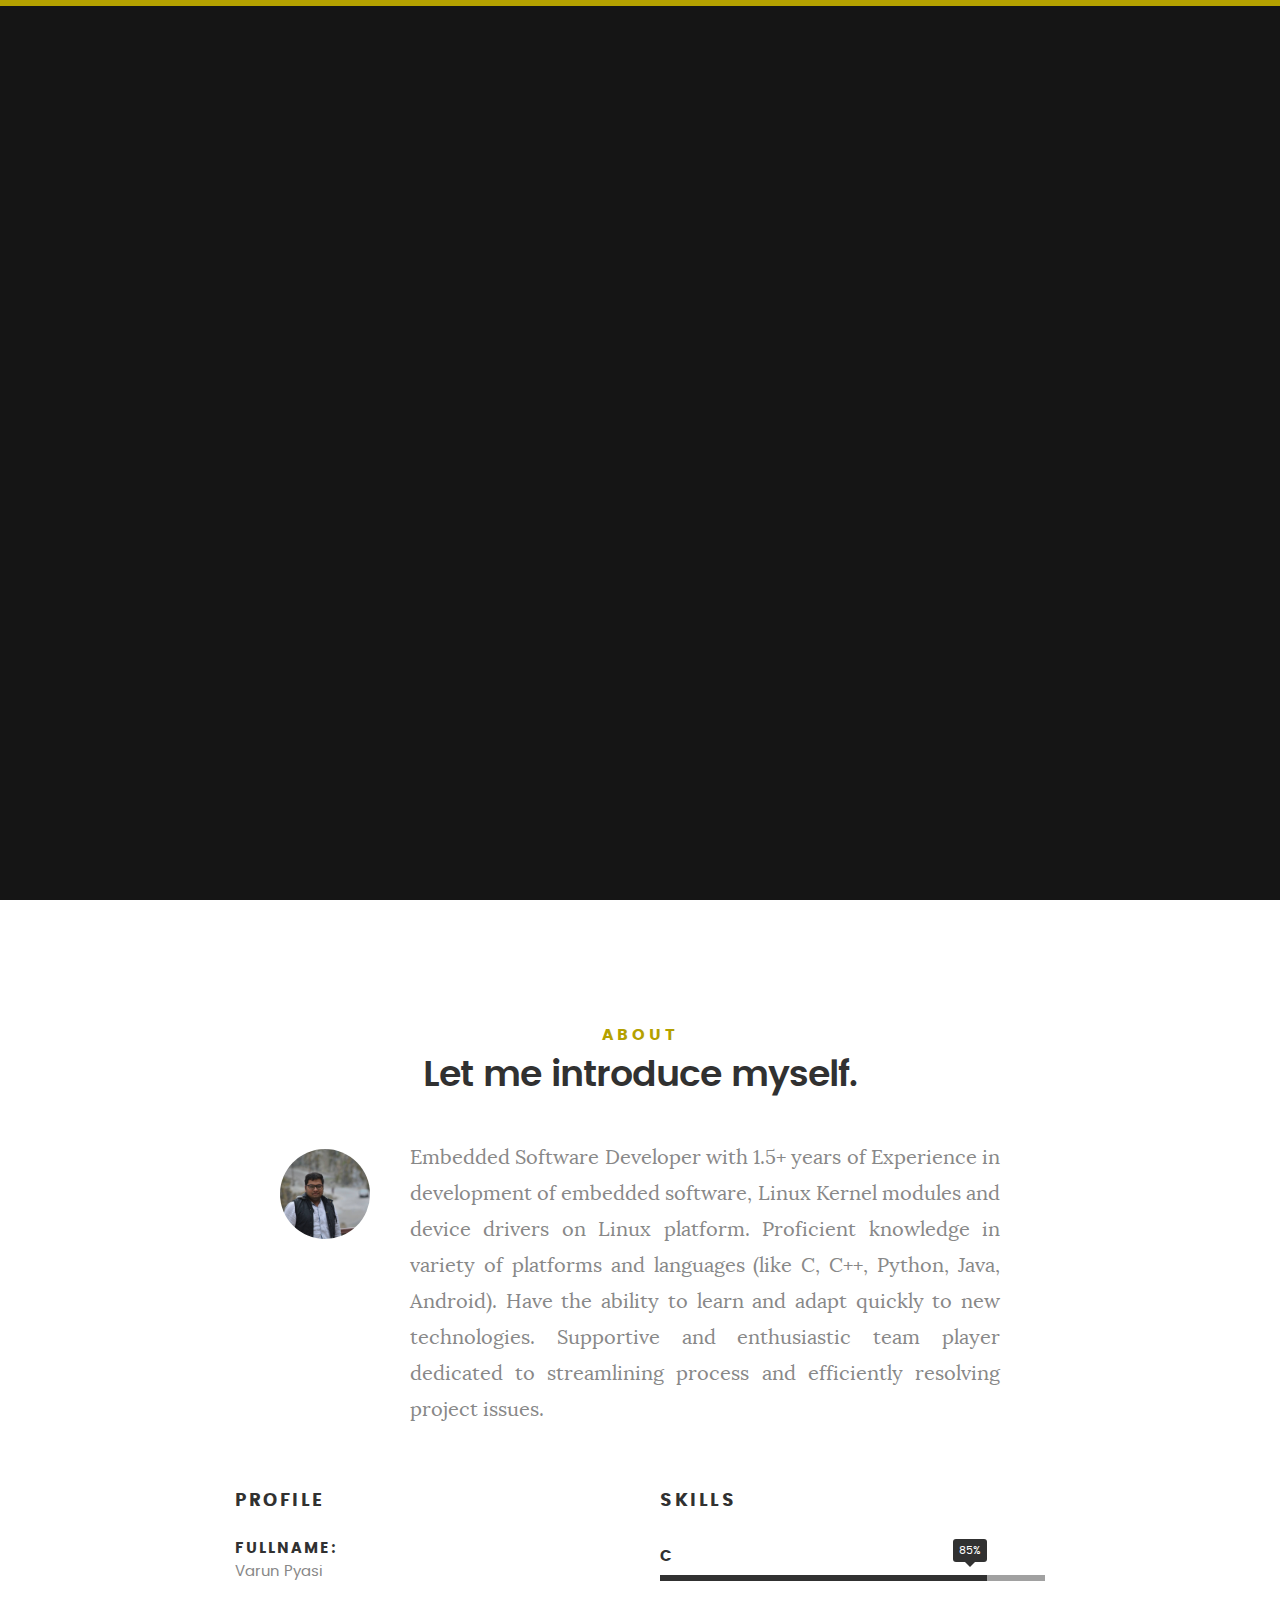
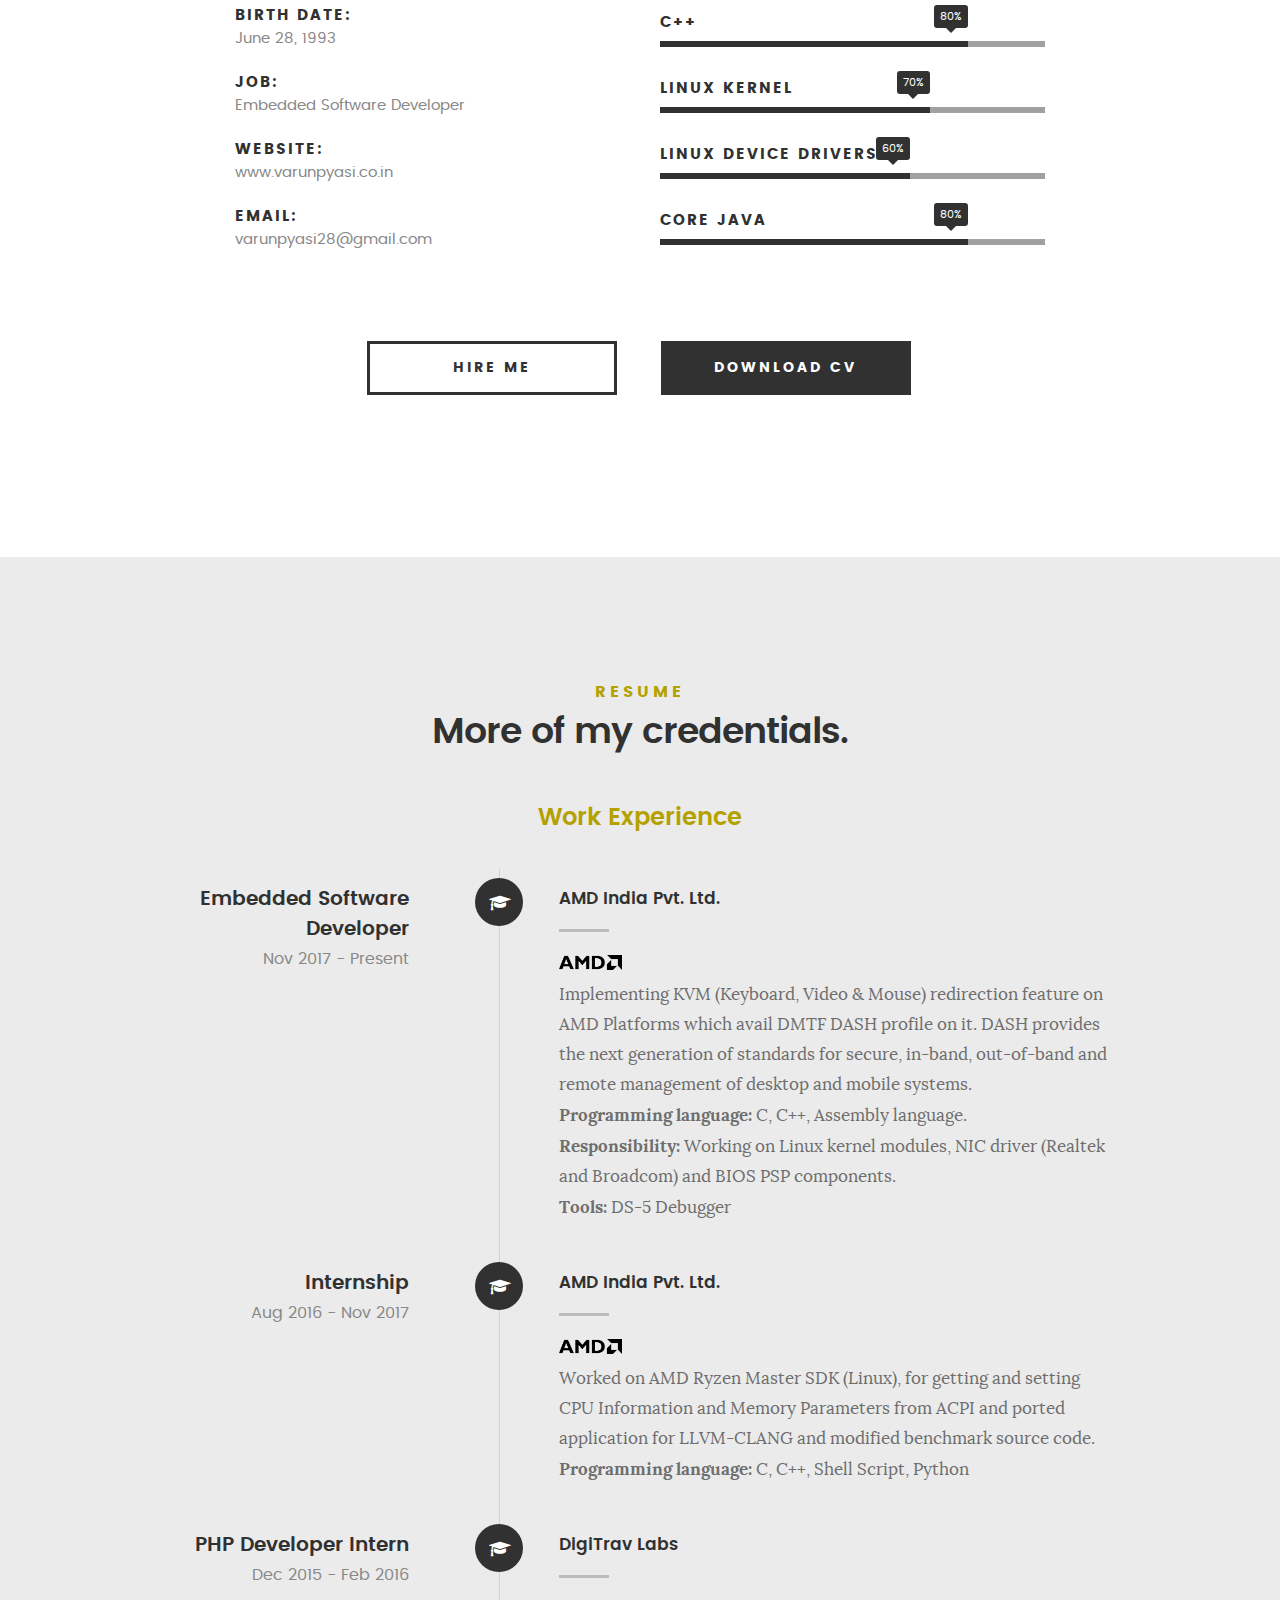
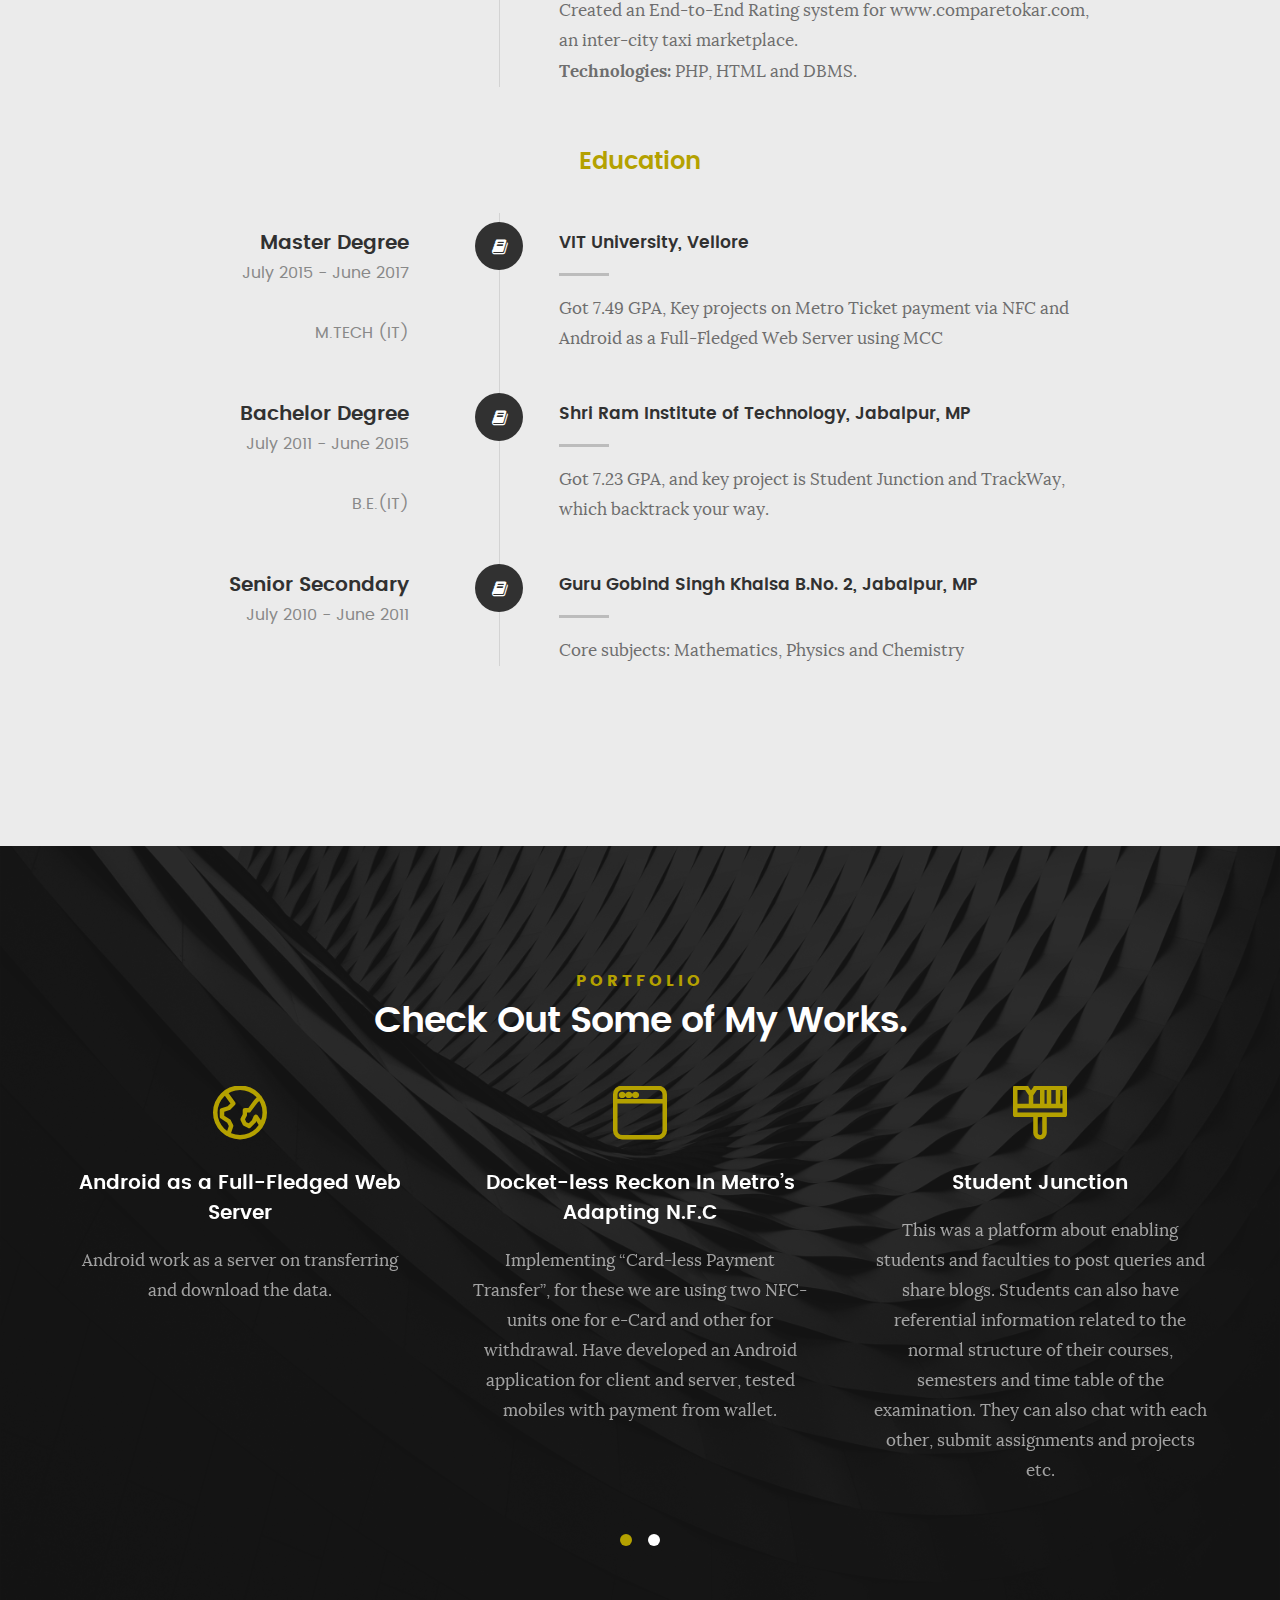
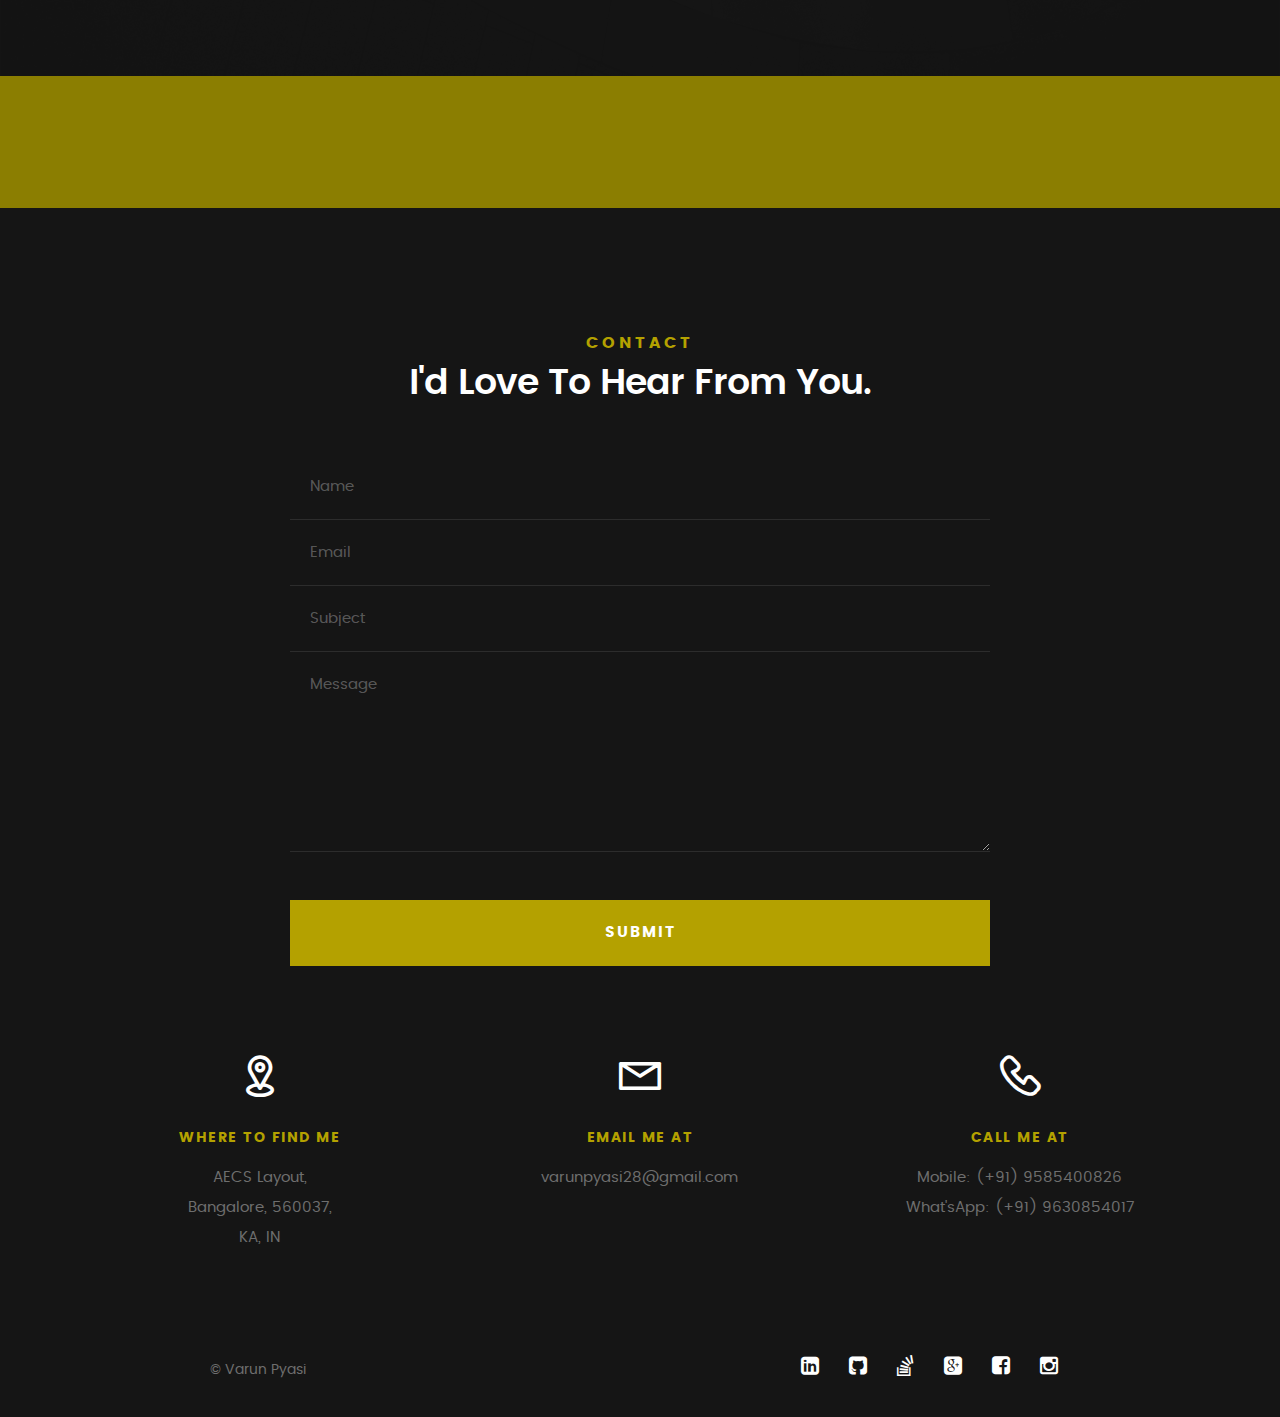
<file: Profile/index.html>
<!DOCTYPE html>
<!--[if IE 8 ]><html class="no-js oldie ie8" lang="en"> <![endif]-->
<!--[if IE 9 ]><html class="no-js oldie ie9" lang="en"> <![endif]-->
<!--[if (gte IE 9)|!(IE)]><!--><html class="no-js" lang="en"> <!--<![endif]-->
<head>

   <!--- basic page needs
   ================================================== -->
   <meta charset="utf-8">
	<title>Varun's Portfolio</title>
	<meta name="description" content="Varun Pyasi Resume/Portfolio">  
	<meta name="author" content="Varun Pyasi">

   <!-- mobile specific metas
   ================================================== -->
	<meta name="viewport" content="width=device-width, initial-scale=1, maximum-scale=1">
	<meta name="keywords" content="Varun Pyasi" />
	<meta property="og:title" content="Varun Pyasi - Resume"/>
	<meta property="og:image" content=""/>
	<meta property="og:url" content=""/>
	<meta property="og:site_name" content="Varun Pyasi"/>
	<meta property="og:description" content=""/>

 	<!-- CSS
   ================================================== -->
   <link rel="stylesheet" href="css/base.css">  
   <link rel="stylesheet" href="css/main.css">
   <link rel="stylesheet" href="css/vendor.css">     

   <!-- script
   ================================================== -->   
	<script src="js/modernizr.js"></script>
	<script src="js/pace.min.js"></script>

   <!-- favicons
	================================================== <link rel="icon" type="image/png" href="favicon.png"> -->
	
	<link rel="shortcut icon" href="images/icon.png" />

</head>

<body id="top">

	<!-- header 
   ================================================== -->
   <header>   	
   	<div class="row">

   		<div class="top-bar">
   			<a class="menu-toggle" href="#"><span>Menu</span></a>

	   		<div class="logo">
		         <a href="#"></a>
		      </div>		      

		   	<nav id="main-nav-wrap">
					<ul class="main-navigation">
						<li class="current"><a class="smoothscroll"  href="#intro" title="">Home</a></li>
						<li><a class="smoothscroll"  href="#about" title="">About</a></li>
						<li><a class="smoothscroll"  href="#resume" title="">Resume</a></li>
						<li><a class="smoothscroll"  href="#services" title="">Portfolio</a></li>					
						<li><a class="smoothscroll"  href="#contact" title="">Contact</a></li>				
					</ul>
				</nav>    		
   		</div> <!-- /top-bar --> 
   		
   	</div> <!-- /row --> 		
   </header> <!-- /header -->

	<!-- intro section
   ================================================== -->
   <section id="intro">   

   	<div class="intro-overlay"></div>	

   	<div class="intro-content">
   		<div class="row">

   			<div class="col-twelve">

	   			<h5>Hello,</h5>
	   			<h1>I'm Varun.</h1>

	   			<p class="intro-position">
	   				<span>Embedded Software Developer @ <img src="images/AMD_WHITE.png" style="height:15px;"></span>
	   			</p>

	   			<a class="button stroke smoothscroll" href="#about" title="">More About Me</a>

	   		</div>  
   			
   		</div>   		 		
   	</div> <!-- /intro-content --> 

   	<ul class="intro-social">   
		 <li><a href="https://www.linkedin.com/in/varun-pyasi/" target="_blank"><i class="fa fa-linkedin-square"></i></a></li>     
		 <li><a href="https://github.com/varunpyasi" target="_blank"><i class="fa fa-github-square"></i></a></li>
		 <li><a href="https://stackoverflow.com/users/7867461/varun-pyasi" target="_blank"><i class="fa fa-stack-overflow"></i></a></li>
         <li><a href="https://plus.google.com/110004780124778788233" target="_blank"><i class="fa fa-google-plus-square"></i></a></li>
		 <li><a href="https://www.facebook.com/varunpyasi28" target="_blank"><i class="fa fa-facebook-square"></i></a></li>
		 <li><a href="https://www.instagram.com/varunpyasi/" target="_blank"><i class="fa fa-instagram"></i></a></li>
      </ul> <!-- /intro-social -->      	

   </section> <!-- /intro -->


   <!-- about section
   ================================================== -->
   <section id="about">  

   	<div class="row section-intro">
   		<div class="col-twelve">

   			<h5>About</h5>
   			<h1>Let me introduce myself.</h1>

   			<div class="intro-info">

   				<img src="images/profile-pic.jpg" alt="Profile Picture">

   				<p class="lead">Embedded Software Developer with 1.5+ years of Experience in development of embedded software, Linux Kernel modules and device drivers on Linux platform. Proficient knowledge in variety of platforms and languages (like C, C++, Python, Java, Android). Have the ability to learn and adapt quickly to new technologies. Supportive and enthusiastic team player dedicated to streamlining process and efficiently resolving project issues. </p>
   			</div>   			

   		</div>   		
   	</div> <!-- /section-intro -->

   	<div class="row about-content">

   		<div class="col-six tab-full">

   			<h3>Profile</h3>
   			<ul class="info-list">
   				<li>
   					<strong>Fullname:</strong>
   					<span>Varun Pyasi</span>
   				</li>
   				<li>
   					<strong>Birth Date:</strong>
   					<span>June 28, 1993</span>
   				</li>
   				<li>
   					<strong>Job:</strong>
   					<span>Embedded Software Developer</span>
   				</li>
   				<li>
   					<strong>Website:</strong>
   					<span>www.varunpyasi.co.in</span>
   				</li>
   				<li>
   					<strong>Email:</strong>
   					<span>varunpyasi28@gmail.com</span>
   				</li>

   			</ul> <!-- /info-list -->

   		</div>

   		<div class="col-six tab-full">

   			<h3>Skills</h3>
				<ul class="skill-bars">
				   <li>
				   	<div class="progress percent85"><span>85%</span></div>
				   	<strong>C</strong>
				   </li>
				   <li>
				   	<div class="progress percent80"><span>80%</span></div>
				   	<strong>C++</strong>
				   </li>
				   <li>
				   	<div class="progress percent70"><span>70%</span></div>
				   	<strong>Linux Kernel</strong>
				   </li>
				   <li>
				   	<div class="progress percent65"><span>60%</span></div>
				   	<strong>Linux Device Drivers</strong>
				   </li>
				   <li>

				   	<div class="progress percent80"><span>80%</span></div>
				   	<strong>Core Java</strong>
				   </li>
      
				</ul> <!-- /skill-bars -->		

   		</div>

   	</div>

   	<div class="row button-section">
   		<div class="col-twelve">
   			<a href="#contact" title="Hire Me" class="button stroke smoothscroll">Hire Me</a>
   			<a href="files/Varun_Pyasi_Resume.pdf" title="Download CV" target="_blank" download  class="button button-primary">Download CV</a>
   		</div>   		
   	</div>

   </section> <!-- /process-->    


   <!-- resume Section
   ================================================== -->
	<section id="resume" class="grey-section">

		<div class="row section-intro">
   		<div class="col-twelve">

   			<h5>Resume</h5>
			   <h1>More of my credentials.</h1>
			   
   		</div>   		
   	</div> <!-- /section-intro--> 

   	<div class="row resume-timeline">

   		<div class="col-twelve resume-header">

   			<h2>Work Experience</h2>

   		</div> <!-- /resume-header -->

   		<div class="col-twelve">

   			<div class="timeline-wrap">

   				<div class="timeline-block">

	   				<div class="timeline-ico">
	   					<i class="fa fa-graduation-cap"></i>
	   				</div>

	   				<div class="timeline-header">
	   					<h3>Embedded Software Developer</h3>
	   					<p>Nov 2017 - Present</p>
	   				</div>

	   				<div class="timeline-content">
						   <h4>AMD India Pvt. Ltd.</h4>
						   <img src="images/AMD_BLACK.png" style="height:15px;">
						   <p>Implementing KVM (Keyboard, Video & Mouse) redirection feature on AMD Platforms which avail DMTF DASH profile on it. DASH provides the next generation of standards for secure, in-band, out-of-band and remote management of desktop and mobile systems.<br/> <b>Programming language:</b> C, C++, Assembly language. <br><b>Responsibility:</b> Working on Linux kernel modules, NIC driver (Realtek and Broadcom) and BIOS PSP components.
						<br> <b>Tools:</b> DS-5 Debugger</p>
	   				</div>

	   			</div> <!-- /timeline-block -->

	   			<div class="timeline-block">

	   				<div class="timeline-ico">
	   					<i class="fa fa-graduation-cap"></i>
	   				</div>

	   				<div class="timeline-header">
	   					<h3>Internship</h3>
	   					<p>Aug 2016 - Nov 2017</p>
	   				</div>

	   				<div class="timeline-content">
						   <h4>AMD India Pvt. Ltd.</h4>
						   <img src="images/AMD_BLACK.png" style="height:15px;">
						   <p>Worked on AMD Ryzen Master SDK (Linux), for getting and setting CPU Information and Memory Parameters from ACPI and ported application for LLVM-CLANG and modified benchmark source code. <br/><b>Programming language:</b> C, C++, Shell Script, Python</p>
					</div>

	   			</div> <!-- /timeline-block -->

	   			<div class="timeline-block">

	   				<div class="timeline-ico">
	   					<i class="fa fa-graduation-cap"></i>
	   				</div>

	   				<div class="timeline-header">
	   					<h3>PHP Developer Intern</h3>
	   					<p>Dec 2015 - Feb 2016</p>
	   				</div>

	   				<div class="timeline-content">
	   					<h4>DigiTrav Labs</h4>
	   					<p>Created an End-to-End Rating system for www.comparetokar.com, an inter-city taxi marketplace.<br/><b>Technologies:</b> PHP, HTML and DBMS.</p>
	   				</div>

	   			</div> <!-- /timeline-block -->

   			</div> <!-- /timeline-wrap -->   			

   		</div> <!-- /col-twelve -->
   		
   	</div> <!-- /resume-timeline -->
   	
   	<div class="row resume-timeline">

   		<div class="col-twelve resume-header">

   			<h2>Education</h2>

   		</div> <!-- /resume-header -->

   		<div class="col-twelve">

   			<div class="timeline-wrap">

   				<div class="timeline-block">

	   				<div class="timeline-ico">
	   					<i class="fa fa-book"></i>
	   				</div>

	   				<div class="timeline-header">
						   <h3>Master Degree</h3>
						   <p>July 2015 - June 2017</p>
						   <p>M.TECH (IT)</p>
	   				
	   				</div>

	   				<div class="timeline-content">
	   					<h4>VIT University, Vellore</h4>
						   <p>Got 7.49 GPA, Key projects on Metro Ticket payment via NFC and Android as a Full-Fledged Web Server using MCC</p>
					</div>

	   			</div> <!-- /timeline-block -->

	   			<div class="timeline-block">

	   				<div class="timeline-ico">
	   					<i class="fa fa-book"></i>
	   				</div>

	   				<div class="timeline-header">
	   					<h3>Bachelor Degree</h3>
						   <p>July 2011 - June 2015</p>
							<p>B.E.(IT)</p>
	   				</div>

	   				<div class="timeline-content">
	   					<h4>Shri Ram Institute of Technology, Jabalpur, MP</h4>
	   					<p>Got 7.23 GPA, and key project is Student Junction and TrackWay, which backtrack your way. </p>
	   				</div>

	   			</div> <!-- /timeline-block -->

	   			<div class="timeline-block">

	   				<div class="timeline-ico">
	   					<i class="fa fa-book"></i>
	   				</div>

	   				<div class="timeline-header">
	   					<h3>Senior Secondary</h3>
	   					<p>July 2010 - June 2011</p>
	   				</div>

	   				<div class="timeline-content">
	   					<h4>Guru Gobind Singh Khalsa B.No. 2, Jabalpur, MP</h4>
	   					<p>Core subjects: Mathematics, Physics and Chemistry</p>
	   				</div>

	   			</div> <!-- /timeline-block -->

   			</div> <!-- /timeline-wrap -->   			

   		</div> <!-- /col-twelve -->
   		
   	</div> <!-- /resume-timeline -->
		
	</section> <!-- /features -->
	
	<!-- services Section
   ================================================== -->
	<section id="services">

		<div class="overlay"></div>

		<div class="row section-intro">
   		<div class="col-twelve">

   			<h5>Portfolio</h5>
   			<h1>Check Out Some of My Works.</h1>
   		</div>   		
   	</div> <!-- /section-intro -->

   	<div class="row services-content">

   		<div id="owl-slider" class="owl-carousel services-list">

	      	<div class="service">	

	      		<span class="icon"><i class="icon-earth"></i></span>            

	            <div class="service-content">	

	            	 <h3>Android as a Full-Fledged Web Server</h3>

		            <p class="desc">Android work as a server on transferring and download the data.
	         		</p>
	         		
	         	</div> 	         	 

				</div> <!-- /service -->

				<div class="service">	

					<span class="icon"><i class="icon-window"></i></span>                          

	            <div class="service-content">	

	            	<h3>Docket-less Reckon In Metro’s Adapting N.F.C</h3>  

		            <p class="desc">Implementing “Card-less Payment Transfer”, for these we are using two NFC-units one for e-Card and other for withdrawal. Have developed an Android application for client and server, tested mobiles with payment from wallet.
	         		</p>

	            </div>	                          

			   </div> <!-- /service -->

			   <div class="service">

			   	<span class="icon"><i class="icon-paint-brush"></i></span>		            

	            <div class="service-content">

	            	<h3>Student Junction</h3>

		            <p class="desc">This was a platform about enabling students and faculties to post queries and share blogs. Students can also have referential information related to the normal structure of their courses, semesters and time table of the examination. They can also chat with each other, submit assignments and projects etc.
	        			</p> 

	            </div> 	            	               

			   </div> <!-- /service -->

				<div class="service">

					<span class="icon"><i class="icon-toggles"></i></span>	              

	            <div class="service-content">

	            	<h3>TrackWay</h3>

		            <p class="desc">GPS tracking android application for outdoor activity which lets you track your way using the embedded GPS. It shows user where he/she has travelled by drawing the path in map and showing the live speed and distance travelled.
	         		</p> 
	         		
	            </div>                

				</div> <!-- /service-->
			

	      </div> <!-- /services-list -->
   		
   	</div> <!-- /services-content -->
		
	</section> <!-- /services -->	


	<!-- stats Section
   ================================================== -->
	<section id="stats" class="count-up">

		<div class="row">
				
		</div> <!-- /row -->

	</section> <!-- /stats -->

	
   <!-- contact
   ================================================== -->
	<section id="contact">

		<div class="row section-intro">
   		<div class="col-twelve">

   			<h5>Contact</h5>
			   <h1>I'd Love To Hear From You.</h1>
			   
   		</div> 
   	</div> <!-- /section-intro -->

   	<div class="row contact-form">

   		<div class="col-twelve">

            <!-- form -->
            <form name="contactForm" id="contactForm" method="post" action="">
      			<fieldset>

                  <div class="form-field">
 						   <input name="contactName" type="text" id="contactName" placeholder="Name" value="" minlength="2" required="">
                  </div>
                  <div class="form-field">
	      			   <input name="contactEmail" type="email" id="contactEmail" placeholder="Email" value="" required="">
	               </div>
                  <div class="form-field">
	     				   <input name="contactSubject" type="text" id="contactSubject" placeholder="Subject" value="">
	               </div>                       
                  <div class="form-field">
	                 	<textarea name="contactMessage" id="contactMessage" placeholder="Message" rows="10" cols="50" required=""></textarea>
	               </div>                      
                 <div class="form-field">
                     <button class="submitform">Submit</button>
                     <div id="submit-loader">
                        <div class="text-loader">Sending...</div>                             
       				      <div class="s-loader">
								  	<div class="bounce1"></div>
								  	<div class="bounce2"></div>
								  	<div class="bounce3"></div>
								</div>
							</div>
                  </div>

      			</fieldset>
      		</form> <!-- Form End -->

            <!-- contact-warning -->
            <div id="message-warning">            	
            </div>            
            <!-- contact-success -->
      		<div id="message-success">
               <i class="fa fa-check"></i>Your message was sent, thank you!<br>
      		</div>

         </div> <!-- /col-twelve -->
   		
   	</div> <!-- /contact-form -->

   	<div class="row contact-info">

   		<div class="col-four tab-full">

   			<div class="icon">
   				<i class="icon-pin"></i>
   			</div>

   			<h5>Where to find me</h5>

   			<p>AECS Layout,<br>
            Bangalore, 560037, <br>KA, IN
            </p>

   		</div>

   		<div class="col-four tab-full collapse">

   			<div class="icon">
   				<i class="icon-mail"></i>
   			</div>

   			<h5>Email Me At</h5>

   			<p>varunpyasi28@gmail.com</p>

   		</div>

   		<div class="col-four tab-full">

   			<div class="icon">
   				<i class="icon-phone"></i>
   			</div>

   			<h5>Call Me At</h5>

			   <p>Mobile: (+91) 9585400826<br>
				  What'sApp: (+91) 9630854017 </p>

   		</div>
   		
   	</div> <!-- /contact-info -->
		
	</section> <!-- /contact -->


   <!-- footer
   ================================================== -->

   <footer>
     	<div class="row">

     		<div class="col-six tab-full pull-right social">

     			<ul class="footer-social">        
						<li><a href="https://www.linkedin.com/in/varun-pyasi/" target="_blank"><i class="fa fa-linkedin-square"></i></a></li>     
						<li><a href="https://github.com/varunpyasi" target="_blank"><i class="fa fa-github-square"></i></a></li>
						<li><a href="https://stackoverflow.com/users/7867461/varun-pyasi" target="_blank"><i class="fa fa-stack-overflow"></i></a></li>
						<li><a href="https://plus.google.com/110004780124778788233" target="_blank"><i class="fa fa-google-plus-square"></i></a></li>
						<li><a href="https://www.facebook.com/varunpyasi28" target="_blank"><i class="fa fa-facebook-square"></i></a></li>
						<li><a href="https://www.instagram.com/varunpyasi/" target="_blank"><i class="fa fa-instagram"></i></a></li>
			   </ul> 
	      		
	      </div>

      	<div class="col-six tab-full">
	      	<div class="copyright">
		        	<span>© Varun Pyasi</span>        	
		         </div>		                  
	      	</div>

	      	<div id="go-top">
		         <a class="smoothscroll" title="Back to Top" href="#top"><i class="fa fa-long-arrow-up"></i></a>
		      </div>

      	</div> <!-- /row -->     	
   </footer>  

   <div id="preloader"> 
    	<div id="loader"></div>
   </div> 

   <!-- Java Script
   ================================================== --> 
   <script src="js/jquery-2.1.3.min.js"></script>
   <script src="js/plugins.js"></script>
   <script src="js/main.js"></script>

</body>

</html>
</file>
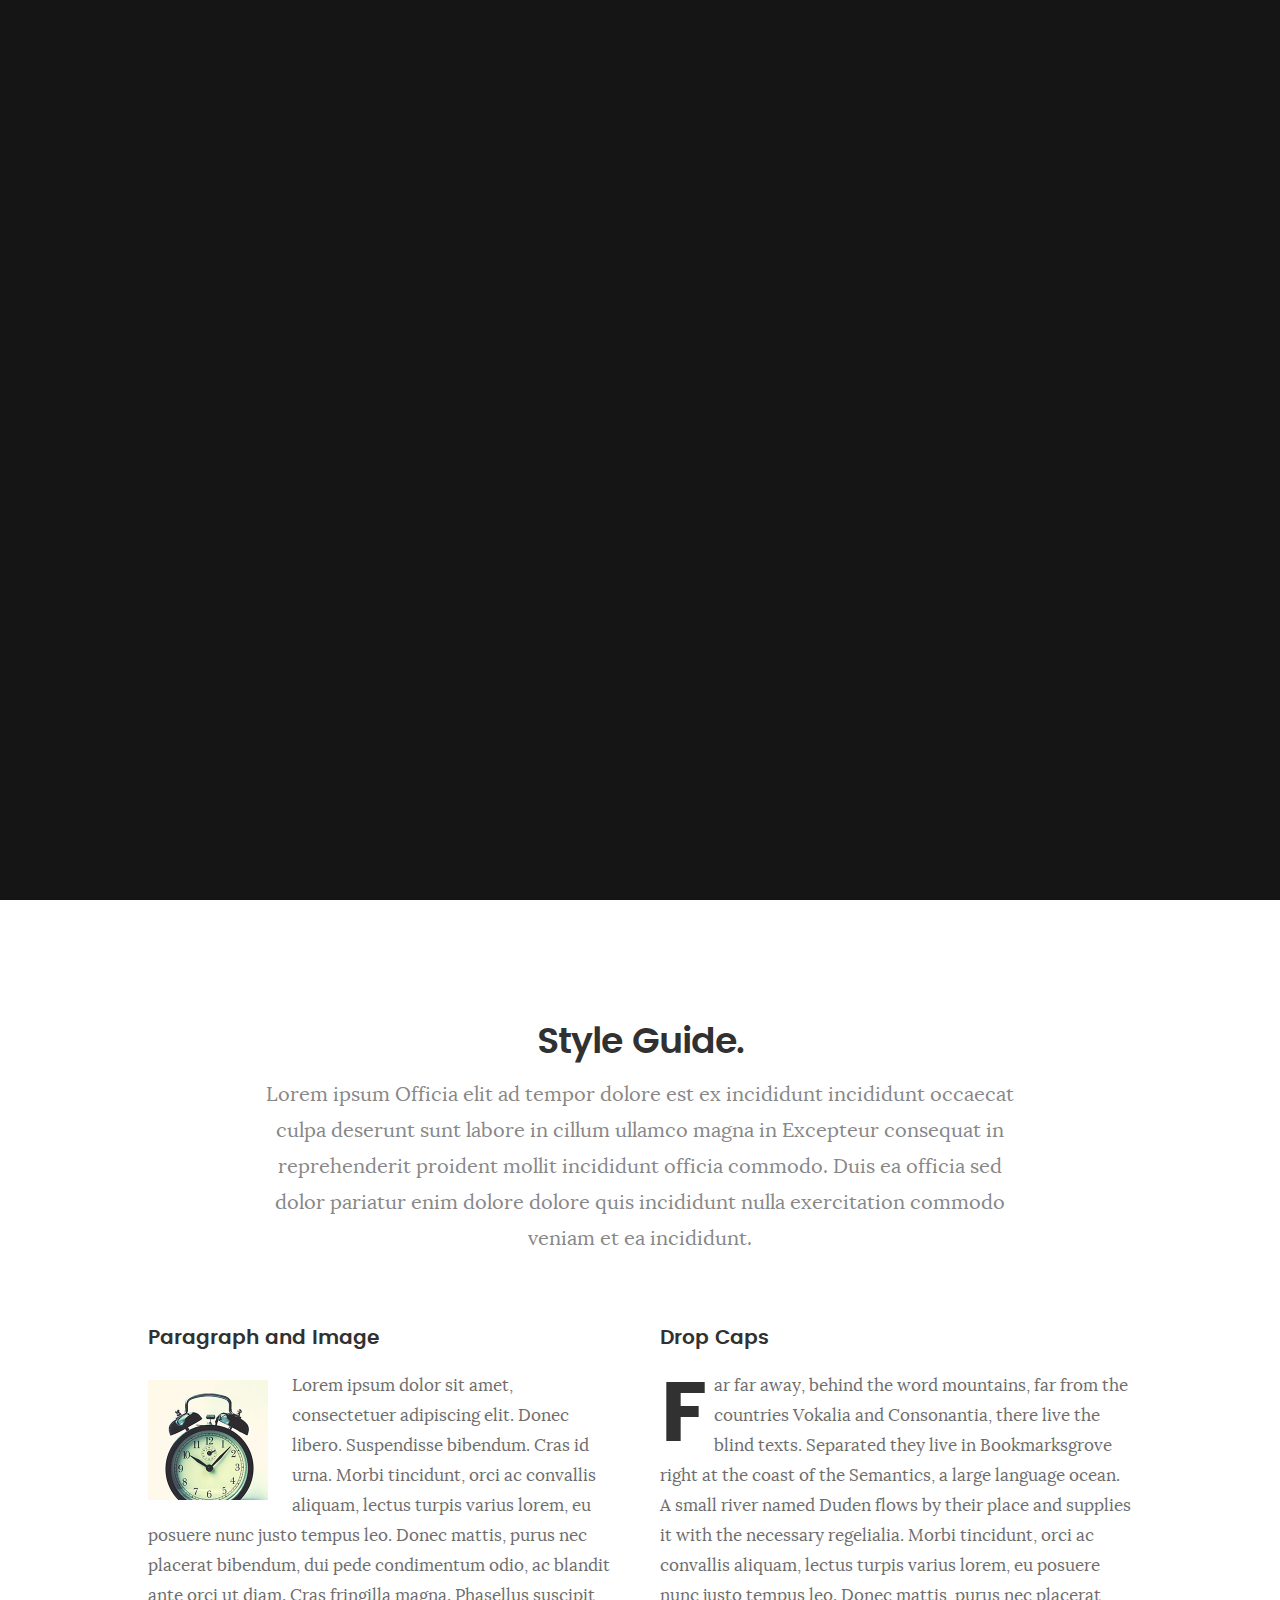
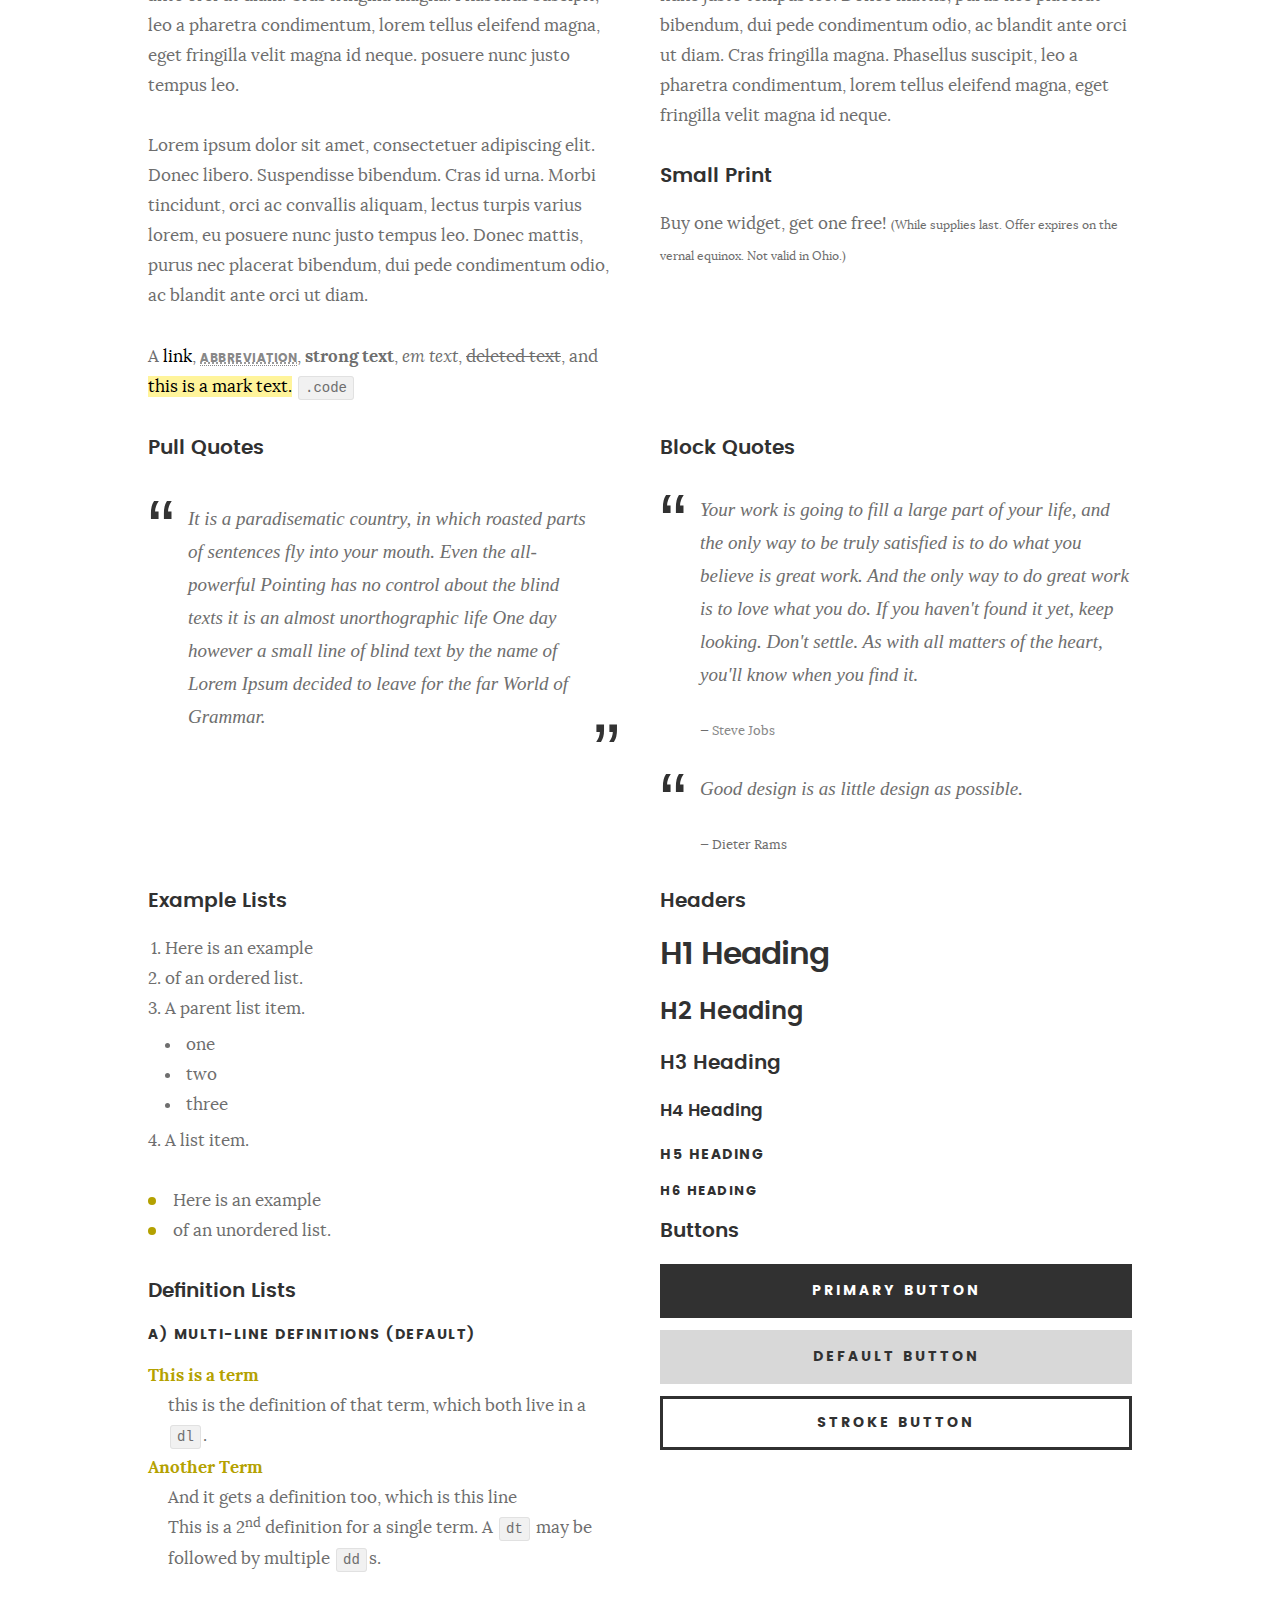
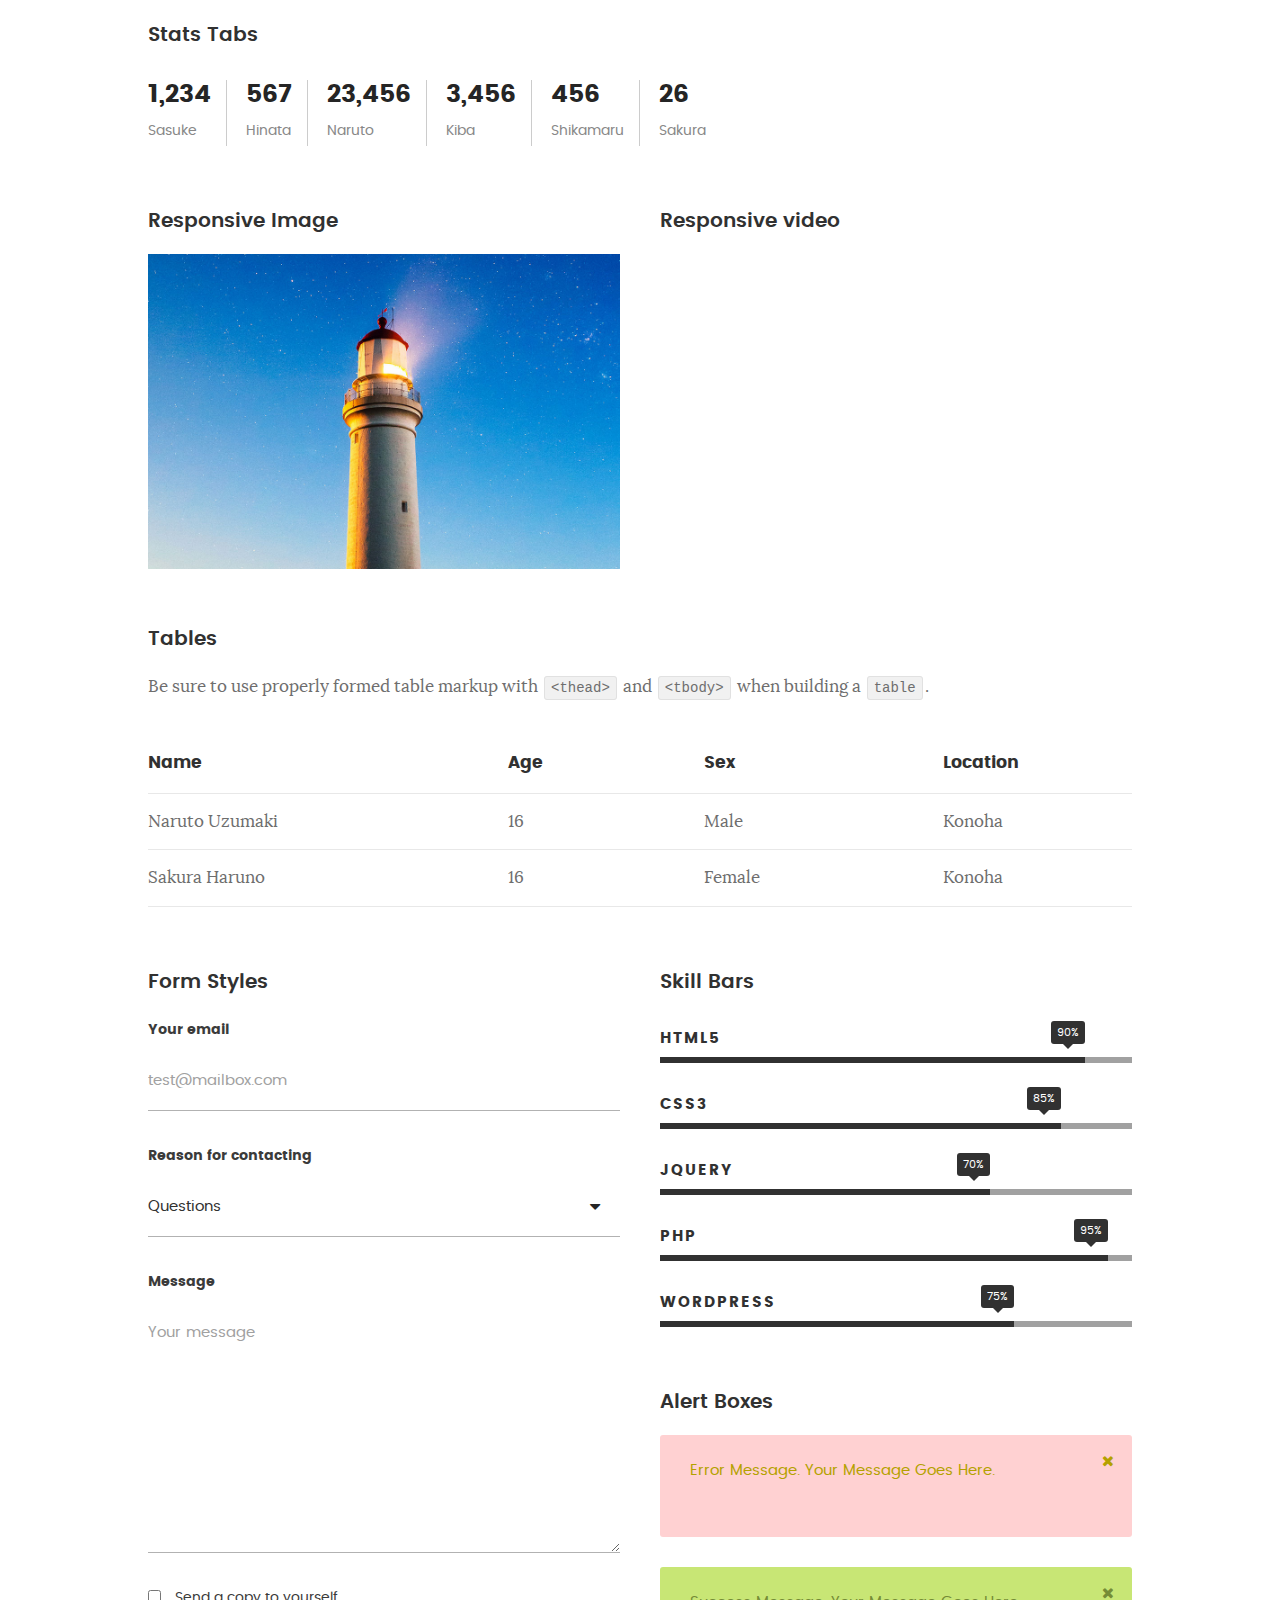
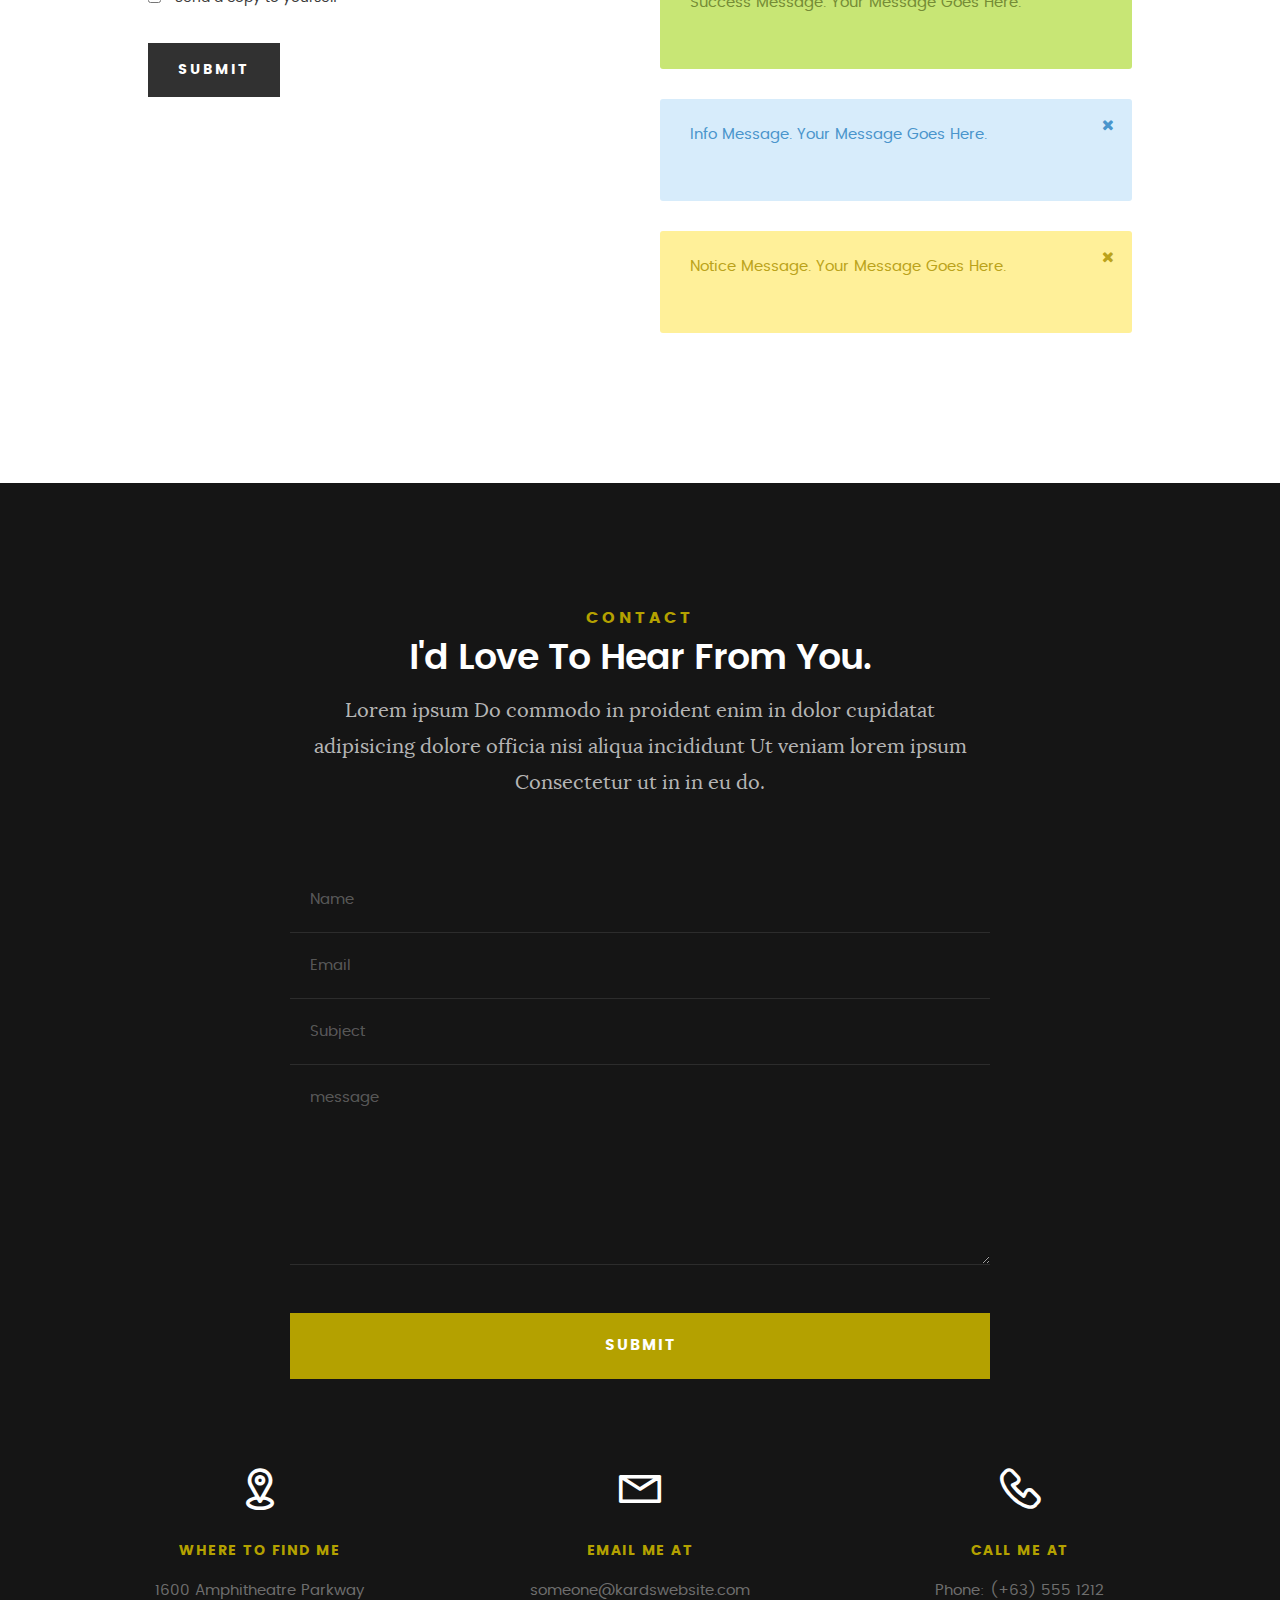
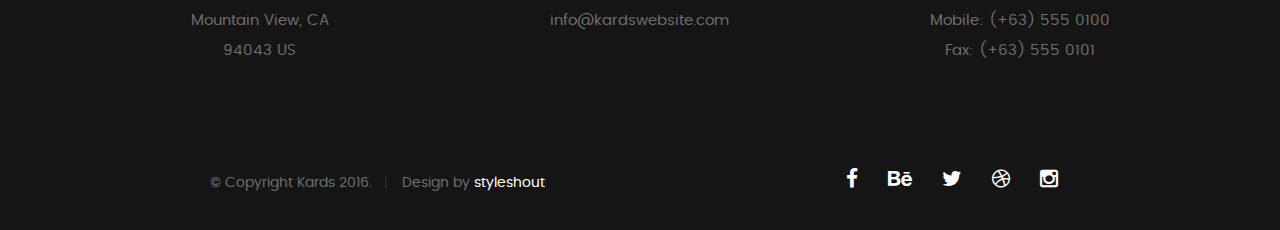
<file: Profile/index_backup.html>
<!DOCTYPE html>
<!--[if IE 8 ]><html class="no-js oldie ie8" lang="en"> <![endif]-->
<!--[if IE 9 ]><html class="no-js oldie ie9" lang="en"> <![endif]-->
<!--[if (gte IE 9)|!(IE)]><!--><html class="no-js" lang="en"> <!--<![endif]-->
<head>

   <!--- basic page needs
   ================================================== -->
   <meta charset="utf-8">
	<title>Style Demo - Kards</title>
	<meta name="description" content="">  
	<meta name="author" content="">

   <!-- mobile specific metas
   ================================================== -->
	<meta name="viewport" content="width=device-width, initial-scale=1, maximum-scale=1">

 	<!-- CSS
   ================================================== -->
   <link rel="stylesheet" href="css/base.css">  
   <link rel="stylesheet" href="css/main.css">
   <link rel="stylesheet" href="css/vendor.css">

   <style type="text/css" media="screen">

   	#styles { 
   		background: white;
   		padding-top: 12rem;
   		padding-bottom: 12rem;
   	}
   	#styles .row {
   		max-width: 1024px;
     	}
     	#styles .section-intro {
   		max-width: 800px;
     	}
      	
   </style>       

   <!-- script
   ================================================== -->
	<script src="js/modernizr.js"></script>
	<script src="js/pace.min.js"></script>

   <!-- favicons
	================================================== -->
	<link rel="icon" type="image/png" href="favicon.png">

</head>

<body id="top">

	<!-- header 
   ================================================== -->
   <header>   	
   	<div class="row">

   		<div class="top-bar">
   			<a class="menu-toggle" href="#"><span>Menu</span></a>

	   		<div class="logo">
		         <a href="index.html">KARDS</a>
		      </div>		      

		   	<nav id="main-nav-wrap">
					<ul class="main-navigation">
						<li><a href="index.html#intro" title="">Home</a></li>
						<li><a href="index.html#about" title="">About</a></li>
						<li><a href="index.html#resume" title="">Resume</a></li>
						<li><a href="index.html#portfolio" title="">Portfolio</a></li>
						<li><a href="index.html#services" title="">Services</a></li>					
						<li><a class="smoothscroll"  href="#contact" title="">Contact</a></li>	
						<li><a href="styles.html" title="">Style Demo</a></li>				
					</ul>
				</nav>    		
   		</div> <!-- /top-bar --> 
   		
   	</div> <!-- /row --> 		
   </header> <!-- /header -->

	<!-- intro section
   ================================================== -->
   <section id="intro">   

   	<div class="intro-overlay"></div>	

   	<div class="intro-content">
   		<div class="row">

   			<div class="col-twelve">

	   			<h5>Hello, World.</h5>
	   			<h1>I'm Juan Dela Cruz.</h1>

	   			<p class="intro-position">
	   				<span>Front-end Developer</span>
	   				<span>UI/UX Designer</span> 
	   			</p>

	   			<a class="button stroke smoothscroll" href="#about" title="">More About Me</a>

	   		</div>  
   			
   		</div>   		 		
   	</div> <!-- /intro-content --> 

   	<ul class="intro-social">        
         <li><a href="#"><i class="fa fa-facebook"></i></a></li>
         <li><a href="#"><i class="fa fa-behance"></i></a></li>
         <li><a href="#"><i class="fa fa-twitter"></i></a></li>
         <li><a href="#"><i class="fa fa-dribbble"></i></a></li>
         <li><a href="#"><i class="fa fa-instagram"></i></a></li>
      </ul> <!-- /intro-social -->      	

   </section> <!-- /intro -->


   <!-- Style Demo
   ================================================== -->
   <section id="styles">

   	<div class="row section-intro">

   		<div class="col-twelve">

   			<h1>Style Guide.</h1>

   			<p class="lead">Lorem ipsum Officia elit ad tempor dolore est ex incididunt incididunt occaecat culpa deserunt sunt labore in cillum ullamco magna in Excepteur consequat in reprehenderit proident mollit incididunt officia commodo.
   			Duis ea officia sed dolor pariatur enim dolore dolore quis incididunt nulla exercitation commodo veniam et ea incididunt.</p>   			

   		</div>

     	</div> <!-- /row -->

     	<div class="row">

     		<div class="col-six tab-full">

		      <h3>Paragraph and Image</h3>

		      <p><a href="#"><img width="120" height="120" class="pull-left" alt="sample-image" src="images/sample-image.jpg"></a>
		  		Lorem ipsum dolor sit amet, consectetuer adipiscing elit. Donec libero. Suspendisse bibendum.
		  		Cras id urna. Morbi tincidunt, orci ac convallis aliquam, lectus turpis varius lorem, eu
		  		posuere nunc justo tempus leo. Donec mattis, purus nec placerat bibendum, dui pede condimentum
		  		odio, ac blandit ante orci ut diam. Cras fringilla magna. Phasellus suscipit, leo a pharetra
		  		condimentum, lorem tellus eleifend magna, eget fringilla velit magna id neque.
		  		posuere nunc justo tempus leo. </p>

		  		<p>
		  		Lorem ipsum dolor sit amet, consectetuer adipiscing elit. Donec libero. Suspendisse bibendum.
		  		Cras id urna. Morbi tincidunt, orci ac convallis aliquam, lectus turpis varius lorem, eu
		  		posuere nunc justo tempus leo. Donec mattis, purus nec placerat bibendum, dui pede condimentum
		  		odio, ac blandit ante orci ut diam.	
 			   </p>

            <p>A <a href="#">link</a>,
  			   <abbr title="this really isn't a very good description">abbreviation</abbr>,
  			   <strong>strong text</strong>,
            <em>em text</em>,
  			   <del>deleted text</del>, and
            <mark>this is a mark text.</mark>
            <code>.code</code>
          	</p>

         </div>

         <div class="col-six tab-full">

            <h3>Drop Caps</h3>

	         <p class="drop-cap">Far far away, behind the word mountains, far from the countries Vokalia and Consonantia,
	         there live the blind texts. Separated they live in Bookmarksgrove right at the coast of the
	         Semantics, a large language ocean. A small river named Duden flows by their place and supplies it with the necessary regelialia. Morbi tincidunt, orci ac convallis aliquam, lectus turpis varius lorem, eu	posuere nunc justo tempus leo. Donec mattis, purus nec placerat bibendum, dui pede condimentum odio, ac blandit ante orci ut diam. Cras fringilla magna. Phasellus suscipit, leo a pharetra condimentum, lorem tellus eleifend magna, eget fringilla velit magna id neque.
		  		</p>

		      <h3>Small Print</h3>

		      <p>Buy one widget, get one free!
		  		<small>(While supplies last. Offer expires on the vernal equinox. Not valid in Ohio.)</small>
		  		</p>

		   </div>	         

		</div> <!-- /row -->

		<div class="row">

		  	<div class="col-six tab-full">

		      <h3>Pull Quotes</h3>

		      <aside class="pull-quote">
				   <blockquote>
					   <p>It is a paradisematic country, in which roasted parts of
		            sentences fly into your mouth. Even the all-powerful Pointing has no control about the blind
		            texts it is an almost unorthographic life One day however a small line of blind text by the name
		            of Lorem Ipsum decided to leave for the far World of Grammar.</p>
					</blockquote>
				</aside>

		   </div>

		   <div class="col-six tab-full">

		      <h3>Block Quotes</h3>

		      <blockquote cite="http://where-i-got-my-info-from.com">
				   <p>Your work is going to fill a large part of your life, and the only way to be truly satisfied is
		         to do what you believe is great work. And the only way to do great work is to love what you do.
		         If you haven't found it yet, keep looking. Don't settle. As with all matters of the heart, you'll know when you find it.
		         </p>
		
					<cite>
					   <a href="#">Steve Jobs</a>
					</cite>
			   </blockquote>

		      <blockquote>
		         <p>Good design is as little design as possible.</p>
		         <cite>Dieter Rams</cite>
		      </blockquote>

		   </div>

		</div> <!-- /row -->

		<div class="row half-bottom">

		 	<div class="col-six tab-full">

		      <h3>Example Lists</h3>

		      <ol>
				   <li>Here is an example</li>
				   <li>of an ordered list.</li>
				   <li>A parent list item.
				   	<ul>
				   		<li>one</li>
				   		<li>two</li>
				   		<li>three</li>
				   	</ul>
				   </li>
				   <li>A list item.</li>
			   </ol>

		      <ul class="disc">
				   <li>Here is an example</li>
				   <li>of an unordered list.</li>
			   </ul>	

			   <h3>Definition Lists</h3>	            

		      <h5>a) Multi-line Definitions (default)</h5>

		      <dl>
				   <dt><strong>This is a term</strong></dt>
				      <dd>this is the definition of that term, which both live in a <code>dl</code>.</dd>
				   <dt><strong>Another Term</strong></dt>
				      <dd>And it gets a definition too, which is this line</dd>
				      <dd>This is a 2<sup>nd</sup> definition for a single term. A <code>dt</code> may be followed by multiple <code>dd</code>s.</dd>
			   </dl>

		   </div>

		   <div class="col-six tab-full">		                  

		      <h3>Headers</h3>

		      <h1>H1 Heading</h1>
		      <h2>H2 Heading</h2>
		      <h3>H3 Heading</h3>
		      <h4>H4 Heading</h4>
		      <h5>H5 Heading</h5>
		      <h6>H6 Heading</h6>

		      <h3>Buttons</h3>

		    	<p>
		     		<a class="button button-primary full-width" href="#">Primary Button</a>
		     		<a class="button full-width" href="#">Default Button</a>
		     		<a class="button stroke full-width" href="#">Stroke Button</a>
		     	</p>

		   </div>

		</div> <!-- /row -->

		<div class="row">

		   <div class="col-twelve">

		    	<h3>Stats Tabs</h3>

		      <ul class="stats-tabs">
				   <li><a href="#">1,234 <em>Sasuke</em></a></li>
				   <li><a href="#">567 <em>Hinata</em></a></li>
				   <li><a href="#">23,456 <em>Naruto</em></a></li>
				   <li><a href="#">3,456 <em>Kiba</em></a></li>
				   <li><a href="#">456 <em>Shikamaru</em></a></li>
				   <li><a href="#">26 <em>Sakura</em></a></li>
				</ul>	      		

		   </div>	      	

		</div> <!-- /row -->

		<div class="row half-bottom">

      	<div class="col-six tab-full">

      		<h3>Responsive Image</h3>

      		<p><img src="images/portfolio/modals/m-lighthouse.jpg"></p>

      	</div>

      	<div class="col-six tab-full">

      		<h3>Responsive video</h3>

      		<div class="fluid-video-wrapper">
                  <iframe src="http://player.vimeo.com/video/14592941?title=0&amp;byline=0&amp;portrait=0&amp;color=F64B39" width="500" height="281" frameborder="0" webkitallowfullscreen mozallowfullscreen allowfullscreen></iframe> 
            </div>

      	</div>
      	
      </div> <!-- /row -->

      <div class="row add-bottom">

      	<div class="col-twelve">

      		<h3>Tables</h3>
      		<p>Be sure to use properly formed table markup with <code>&lt;thead&gt;</code> and <code>&lt;tbody&gt;</code> when building a <code>table</code>.</p>

      		<div class="table-responsive">

      			<table>
					  <thead>
					    <tr>
					      <th>Name</th>
					      <th>Age</th>
					      <th>Sex</th>
					      <th>Location</th>					    
					    </tr>
					  </thead>
					  <tbody>
					    <tr>
					      <td>Naruto Uzumaki</td>
					      <td>16</td>
					      <td>Male</td>
					      <td>Konoha</td>					    
					    </tr>
					    <tr>
					      <td>Sakura Haruno</td>
					      <td>16</td>
					      <td>Female</td>
					      <td>Konoha</td>			    
					    </tr>
					  </tbody>
					</table>

      		</div>     		

      	</div>
      	
      </div> <!--row -->

      <div class="row">

		   <div class="col-six tab-full">

		      <h3>Form Styles</h3>

		         <form>
			        	<div>
			         	<label for="sampleInput">Your email</label>
			         	<input class="full-width" type="email" placeholder="test@mailbox.com" id="sampleInput">
			         </div>
			         <div>
			         	<label for="sampleRecipientInput">Reason for contacting</label>
			         	<div class="ss-custom-select">
			         		<select class="full-width" id="sampleRecipientInput">
				           		<option value="Option 1">Questions</option>
				           		<option value="Option 2">Report</option>
				           		<option value="Option 3">Others</option>
				         	</select>
			         	</div>			         	
			         </div>
			       
			       	<label for="exampleMessage">Message</label>
			       	<textarea class="full-width" placeholder="Your message" id="exampleMessage"></textarea>

			        	<label class="add-bottom">
			           	<input type="checkbox">			            
			           	<span class="label-text">Send a copy to yourself</span>
			        	</label>
			       
			        	<input class="button-primary" type="submit" value="Submit">

			      </form>	            

		      </div>

		      <div class="col-six tab-full">

		      		<h3>Skill Bars</h3>

		      		<ul class="skill-bars">
						   <li>
						   	<div class="progress percent90"><span>90%</span></div>
						   	<strong>HTML5</strong>
						   </li>
						   <li>
						   	<div class="progress percent85"><span>85%</span></div>
						   	<strong>CSS3</strong>
						   </li>
						   <li>
						   	<div class="progress percent70"><span>70%</span></div>
						   	<strong>JQuery</strong>
						   </li>
						   <li>
						   	<div class="progress percent95"><span>95%</span></div>
						   	<strong>PHP</strong>
						   </li>
						   <li>

						   	<div class="progress percent75"><span>75%</span></div>
						   	<strong>Wordpress</strong>
						   </li>
		      
						</ul> <!-- /skill-bars -->

			        
			        <h3>Alert Boxes</h3> 
			        
			        <div class="alert-box ss-error hideit">
				        <p>Error Message. Your Message Goes Here.</p>
				        <i class="fa fa-times close"></i>
			        </div><!-- /error -->
			        
			        <div class="alert-box ss-success hideit">
				        <p>Success Message. Your Message Goes Here.</p>
				        <i class="fa fa-times close"></i>
			        </div><!-- /success -->
			        
			        <div class="alert-box ss-info hideit">
				         <p>Info Message. Your Message Goes Here.</p>
				        <i class="fa fa-times close"></i>
			        </div><!-- /info -->
			        
			        <div class="alert-box ss-notice hideit">
				        <p>Notice Message. Your Message Goes Here.</p>
				        <i class="fa fa-times close"></i>
			        </div><!-- /notice -->
			        
			  </div>	         

		</div> <!-- /row -->
		   	
   </section> <!--styles -->	

	
   <!-- contact
   ================================================== -->
	<section id="contact">

		<div class="row section-intro">
   		<div class="col-twelve">

   			<h5>Contact</h5>
   			<h1>I'd Love To Hear From You.</h1>

   			<p class="lead">Lorem ipsum Do commodo in proident enim in dolor cupidatat adipisicing dolore officia nisi aliqua incididunt Ut veniam lorem ipsum Consectetur ut in in eu do.</p>

   		</div> 
   	</div> <!-- /section-intro -->

   	<div class="row contact-form">

   		<div class="col-twelve">

            <!-- form -->
            <form name="contactForm" id="contactForm" method="post" action="">
      			<fieldset>

                  <div class="form-field">
 						   <input name="contactName" type="text" id="contactName" placeholder="Name" value="" minlength="2" required="">
                  </div>
                  <div class="form-field">
	      			   <input name="contactEmail" type="email" id="contactEmail" placeholder="Email" value="" required="">
	               </div>
                  <div class="form-field">
	     				   <input name="contactSubject" type="text" id="contactSubject" placeholder="Subject" value="">
	               </div>                       
                  <div class="form-field">
	                 	<textarea name="contactMessage" id="contactMessage" placeholder="message" rows="10" cols="50" required=""></textarea>
	               </div>                      
                 <div class="form-field">
                     <button class="submitform">Submit</button>
                     <div id="submit-loader">
                        <div class="text-loader">Sending...</div>                             
       				      <div class="s-loader">
								  	<div class="bounce1"></div>
								  	<div class="bounce2"></div>
								  	<div class="bounce3"></div>
								</div>
							</div>
                  </div>

      			</fieldset>
      		</form> <!-- Form End -->

            <!-- contact-warning -->
            <div id="message-warning"></div>            
            <!-- contact-success -->
      		<div id="message-success">
               <i class="fa fa-check"></i>Your message was sent, thank you!<br>
      		</div>

         </div> <!-- /col-twelve -->
   		
   	</div> <!-- /contact-form -->

   	<div class="row contact-info">

   		<div class="col-four tab-full">

   			<div class="icon">
   				<i class="icon-pin"></i>
   			</div>

   			<h5>Where to find me</h5>

   			<p>
            1600 Amphitheatre Parkway<br>
            Mountain View, CA<br>
            94043 US
            </p>

   		</div>

   		<div class="col-four tab-full collapse">

   			<div class="icon">
   				<i class="icon-mail"></i>
   			</div>

   			<h5>Email Me At</h5>

   			<p>someone@kardswebsite.com<br>
			   	info@kardswebsite.com			     
			   </p>

   		</div>

   		<div class="col-four tab-full">

   			<div class="icon">
   				<i class="icon-phone"></i>
   			</div>

   			<h5>Call Me At</h5>

   			<p>Phone: (+63) 555 1212<br>
			   	Mobile: (+63) 555 0100<br>
			     	Fax: (+63) 555 0101
			   </p>

   		</div>
   		
   	</div> <!-- /contact-info -->
		
	</section> <!-- /contact -->


   <!-- footer
   ================================================== -->

   <footer>
     	<div class="row">

     		<div class="col-six tab-full pull-right social">

     			<ul class="footer-social">        
			      <li><a href="#"><i class="fa fa-facebook"></i></a></li>
			      <li><a href="#"><i class="fa fa-behance"></i></a></li>
			      <li><a href="#"><i class="fa fa-twitter"></i></a></li>
			      <li><a href="#"><i class="fa fa-dribbble"></i></a></li>
			      <li><a href="#"><i class="fa fa-instagram"></i></a></li>
			   </ul> 
	      		
	      </div>

      	<div class="col-six tab-full">
	      	<div class="copyright">
		        	<span>© Copyright Kards 2016.</span> 
		        	<span>Design by <a href="http://www.styleshout.com/">styleshout</a></span>	         	
		         </div>		                  
	      	</div>

	      	<div id="go-top">
		         <a class="smoothscroll" title="Back to Top" href="#top"><i class="fa fa-long-arrow-up"></i></a>
		      </div>

      	</div> <!-- /row -->     	
   </footer>    

   <div id="preloader"> 
    	<div id="loader"></div>
   </div> 

   <!-- Java Script
   ================================================== --> 
   <script src="js/jquery-2.1.3.min.js"></script>
   <script src="js/plugins.js"></script>
   <script src="js/main.js"></script>

</body>

</html>
</file>
<file: Profile/css/base.css>
html {
	font-family: sans-serif;
	-ms-text-size-adjust: 100%;
	-webkit-text-size-adjust: 100%;
}

body {
	margin: 0;
}

article,
aside,
details,
figcaption,
figure,
footer,
header,
hgroup,
main,
menu,
nav,
section,
summary {
	display: block;
}

audio,
canvas,
progress,
video {
	display: inline-block;
	vertical-align: baseline;
}

audio:not([controls]) {
	display: none;
	height: 0;
}

[hidden],
template {
	display: none;
}

a {
	background: transparent;
}

a:active,
a:hover {
	outline: 0;
}

abbr[title] {
	border-bottom: 1px dotted;
}

b,
strong {
	font-weight: bold;
}

dfn {
	font-style: italic;
}

h1 {
	font-size: 2em;
	margin: 0.67em 0;
}

mark {
	background: #ff0;
	color: #000;
}

small {
	font-size: 80%;
}

sub,
sup {
	font-size: 75%;
	line-height: 0;
	position: relative;
	vertical-align: baseline;
}

sup {
	top: -0.5em;
}

sub {
	bottom: -0.25em;
}

img {
	border: 0;
}

svg:not(:root) {
	overflow: hidden;
}

figure {
	margin: 1em 40px;
}

hr {
	-moz-box-sizing: content-box;
	box-sizing: content-box;
	height: 0;
}

pre {
	overflow: auto;
}

code,
kbd,
pre,
samp {
	font-family: monospace, monospace;
	font-size: 1em;
}

button,
input,
optgroup,
select,
textarea {
	color: inherit;
	font: inherit;
	margin: 0;
}

button {
	overflow: visible;
}

button,
select {
	text-transform: none;
}

button,
html input[type="button"],
input[type="reset"],
input[type="submit"] {
	-webkit-appearance: button;
	cursor: pointer;
}

button[disabled],
html input[disabled] {
	cursor: default;
}

button::-moz-focus-inner,
input::-moz-focus-inner {
	border: 0;
	padding: 0;
}

input {
	line-height: normal;
}

input[type="checkbox"],
input[type="radio"] {
	box-sizing: border-box;
	padding: 0;
}

input[type="number"]::-webkit-inner-spin-button,
input[type="number"]::-webkit-outer-spin-button {
	height: auto;
}

input[type="search"] {
	-webkit-appearance: textfield;
	-moz-box-sizing: content-box;
	-webkit-box-sizing: content-box;
	box-sizing: content-box;
}

input[type="search"]::-webkit-search-cancel-button,
input[type="search"]::-webkit-search-decoration {
	-webkit-appearance: none;
}

fieldset {
	border: 1px solid #c0c0c0;
	margin: 0 2px;
	padding: 0.35em 0.625em 0.75em;
}

legend {
	border: 0;
	padding: 0;
}

textarea {
	overflow: auto;
}

optgroup {
	font-weight: bold;
}

table {
	border-collapse: collapse;
	border-spacing: 0;
}

td,
th {
	padding: 0;
}

/** 
 * ===================================================================
 * 02. basic/base setup styles - (_basic.scss)
 *
 * ------------------------------------------------------------------- 
 */
html {
	font-size: 62.5%;
	box-sizing: border-box;
}

*,
*::before,
*::after {
	box-sizing: inherit;
}

body {
	font-weight: normal;
	line-height: 1;
	text-rendering: optimizeLegibility;
	word-wrap: break-word;
	-webkit-overflow-scrolling: touch;
	-webkit-text-size-adjust: none;
}

body,
input,
button {
	-moz-osx-font-smoothing: grayscale;
	-webkit-font-smoothing: antialiased;
}

/**
 * Media - (_basic.scss)
 * ------------------------------------------------------------------- 
 */
img,
video {
	max-width: 100%;
	height: auto;
}

/**
 * Typography resets - (_basic.scss)
 * ------------------------------------------------------------------- 
 */
div,
dl,
dt,
dd,
ul,
ol,
li,
h1,
h2,
h3,
h4,
h5,
h6,
pre,
form,
p,
blockquote,
th,
td {
	margin: 0;
	padding: 0;
}

h1,
h2,
h3,
h4,
h5,
h6 {
	-webkit-font-variant-ligatures: common-ligatures;
	-moz-font-variant-ligatures: common-ligatures;
	font-variant-ligatures: common-ligatures;
	text-rendering: optimizeLegibility;
}

em,
i {
	font-style: italic;
	line-height: inherit;
}

strong,
b {
	font-weight: bold;
	line-height: inherit;
}

small {
	font-size: 60%;
	line-height: inherit;
}

ol,
ul {
	list-style: none;
}

li {
	display: block;
}

/**
 * links - (_basic.scss)
 * ------------------------------------------------------------------- 
 */
a {
	text-decoration: none;
	line-height: inherit;
}

a img {
	border: none;
}

/**
 * inputs - (_basic.scss)
 * ------------------------------------------------------------------- 
 */
fieldset {
	margin: 0;
	padding: 0;
}

input[type="email"],
input[type="number"],
input[type="search"],
input[type="text"],
input[type="tel"],
input[type="url"],
input[type="password"],
textarea {
	-webkit-appearance: none;
	-moz-appearance: none;
	-ms-appearance: none;
	-o-appearance: none;
	appearance: none;
}

/** 
 * ===================================================================
 * 03. grid - (_grid.scss)
 *
 * ------------------------------------------------------------------- 
 */
.row {
	width: 94%;
	max-width: 1140px;
	margin: 0 auto;
}

.row:before,
.row:after {
	content: "";
	display: table;
}

.row:after {
	clear: both;
}

.row .row {
	width: auto;
	max-width: none;
	margin-left: -20px;
	margin-right: -20px;
}

[class*="col-"],
.bgrid {
	float: left;
}

[class*="col-"] + [class*="col-"].end {
	float: right;
}

[class*="col-"] {
	padding: 0 20px;
}

.col-one {
	width: 8.33333%;
}

.col-two,
.col-1-6 {
	width: 16.66667%;
}

.col-three,
.col-1-4 {
	width: 25%;
}

.col-four,
.col-1-3 {
	width: 33.33333%;
}

.col-five {
	width: 41.66667%;
}

.col-six,
.col-1-2 {
	width: 50%;
}

.col-seven {
	width: 58.33333%;
}

.col-eight,
.col-2-3 {
	width: 66.66667%;
}

.col-nine,
.col-3-4 {
	width: 75%;
}

.col-ten,
.col-5-6 {
	width: 83.33333%;
}

.col-eleven {
	width: 91.66667%;
}

.col-twelve,
.col-full {
	width: 100%;
}

/**
 * small screens - (_grid.scss)
 * --------------------------------------------------------------- 
 */
@media screen and (max-width:1024px) {
	.row .row {
		margin-left: -18px;
		margin-right: -18px;
	}

	[class*="col-"] {
		padding: 0 18px;
	}

}

/**
 * tablets - (_grid.scss)
 * --------------------------------------------------------------- 
 */
@media screen and (max-width:768px) {
	.row {
		width: auto;
		padding-left: 30px;
		padding-right: 30px;
	}

	.row .row {
		padding-left: 0;
		padding-right: 0;
		margin-left: -15px;
		margin-right: -15px;
	}

	[class*="col-"] {
		padding: 0 15px;
	}

	.tab-1-4 {
		width: 25%;
	}

	.tab-1-3 {
		width: 33.33333%;
	}

	.tab-1-2 {
		width: 50%;
	}

	.tab-2-3 {
		width: 66.66667%;
	}

	.tab-3-4 {
		width: 75%;
	}

	.tab-full {
		width: 100%;
	}

}

/**
 * large mobile devices - (_grid.scss)
 * --------------------------------------------------------------- 
 */
@media screen and (max-width:600px) {
	.row {
		padding-left: 25px;
		padding-right: 25px;
	}

	.row .row {
		margin-left: -10px;
		margin-right: -10px;
	}

	[class*="col-"] {
		padding: 0 10px;
	}

	.mob-1-4 {
		width: 25%;
	}

	.mob-1-2 {
		width: 50%;
	}

	.mob-3-4 {
		width: 75%;
	}

	.mob-full {
		width: 100%;
	}

}

/**
 * small mobile devices - (_grid.scss)
 * --------------------------------------------------------------- 
 */
@media screen and (max-width:400px) {
	.row .row {
		padding-left: 0;
		padding-right: 0;
		margin-left: 0;
		margin-right: 0;
	}

	[class*="col-"] {
		width: 100% !important;
		float: none !important;
		clear: both !important;
		margin-left: 0;
		margin-right: 0;
		padding: 0;
	}

	[class*="col-"] + [class*="col-"].end {
		float: none;
	}

}

/** 
 * ===================================================================
 * block grids - (_grid.scss)
 *
 * ------------------------------------------------------------------- 
 */
[class*="block-"]:before,
[class*="block-"]:after {
	content: "";
	display: table;
}

[class*="block-"]:after {
	clear: both;
}

.block-1-6 .bgrid {
	width: 16.66667%;
}

.block-1-4 .bgrid {
	width: 25%;
}

.block-1-3 .bgrid {
	width: 33.33333%;
}

.block-1-2 .bgrid {
	width: 50%;
}

/**
 * Clearing for block grid columns. Allow columns with 
 * different heights to align properly.
 */
.block-1-6 .bgrid:nth-child(6n+1),
.block-1-4 .bgrid:nth-child(4n+1),
.block-1-3 .bgrid:nth-child(3n+1),
.block-1-2 .bgrid:nth-child(2n+1) {
	clear: both;
}

/**
 * small screens - (_grid.scss)
 * --------------------------------------------------------------- 
 */
@media screen and (max-width:1024px) {
	.block-s-1-6 .bgrid {
		width: 16.66667%;
	}

	.block-s-1-4 .bgrid {
		width: 25%;
	}

	.block-s-1-3 .bgrid {
		width: 33.33333%;
	}

	.block-s-1-2 .bgrid {
		width: 50%;
	}

	.block-s-full .bgrid {
		width: 100%;
		clear: both;
	}

	[class*="block-s-"] .bgrid:nth-child(n) {
		clear: none;
	}

	.block-s-1-6 .bgrid:nth-child(6n+1),
	.block-s-1-4 .bgrid:nth-child(4n+1),
	.block-s-1-3 .bgrid:nth-child(3n+1),
	.block-s-1-2 .bgrid:nth-child(2n+1) {
		clear: both;
	}

}

/**
 * tablets - (_grid.scss)
 * --------------------------------------------------------------- 
 */
@media screen and (max-width:768px) {
	.block-tab-1-6 .bgrid {
		width: 16.66667%;
	}

	.block-tab-1-4 .bgrid {
		width: 25%;
	}

	.block-tab-1-3 .bgrid {
		width: 33.33333%;
	}

	.block-tab-1-2 .bgrid {
		width: 50%;
	}

	.block-tab-full .bgrid {
		width: 100%;
		clear: both;
	}

	[class*="block-tab-"] .bgrid:nth-child(n) {
		clear: none;
	}

	.block-tab-1-6 .bgrid:nth-child(6n+1),
	.block-tab-1-4 .bgrid:nth-child(4n+1),
	.block-tab-1-3 .bgrid:nth-child(3n+1),
	.block-tab-1-2 .bgrid:nth-child(2n+1) {
		clear: both;
	}

}

/**
 * large mobile devices - (_grid.scss)
 * --------------------------------------------------------------- 
 */
@media screen and (max-width:600px) {
	.block-mob-1-6 .bgrid {
		width: 16.66667%;
	}

	.block-mob-1-4 .bgrid {
		width: 25%;
	}

	.block-mob-1-3 .bgrid {
		width: 33.33333%;
	}

	.block-mob-1-2 .bgrid {
		width: 50%;
	}

	.block-mob-full .bgrid {
		width: 100%;
		clear: both;
	}

	[class*="block-mob-"] .bgrid:nth-child(n) {
		clear: none;
	}

	.block-mob-1-6 .bgrid:nth-child(6n+1),
	.block-mob-1-4 .bgrid:nth-child(4n+1),
	.block-mob-1-3 .bgrid:nth-child(3n+1),
	.block-mob-1-2 .bgrid:nth-child(2n+1) {
		clear: both;
	}

}

/**
 * stack on small mobile devices - (_grid.scss)
 * --------------------------------------------------------------- 
 */
@media screen and (max-width:400px) {
	.stack .bgrid {
		width: 100% !important;
		float: none !important;
		clear: both !important;
		margin-left: 0;
		margin-right: 0;
	}

}

/** 
 * ===================================================================
 * 04. MISC  - (_grid.scss)
 *
 * ------------------------------------------------------------------- 
 */

/**
 * Clearing - (http://nicolasgallagher.com/micro-clearfix-hack/
 */
.group:before,
.group:after {
	content: "";
	display: table;
}

.group:after {
	clear: both;
}

/**
 * Misc Helper Styles 
 */
.hide {
	display: none;
}

.invisible {
	visibility: hidden;
}

.antialiased {
	-webkit-font-smoothing: antialiased;
	-moz-osx-font-smoothing: grayscale;
}

.remove-bottom {
	margin-bottom: 0;
}

.half-bottom {
	margin-bottom: 1.5rem !important;
}

.add-bottom {
	margin-bottom: 3rem !important;
}

.no-border {
	border: none;
}

.full-width {
	width: 100%;
}

.text-center {
	text-align: center;
}

.text-left {
	text-align: left;
}

.text-right {
	text-align: right;
}

.pull-left {
	float: left;
}

.pull-right {
	float: right;
}

.align-center {
	margin-left: auto;
	margin-right: auto;
	text-align: center;
}

/*# sourceMappingURL=base.css.map */
</file>
<file: Profile/css/main.css>
/** 
 * ===================================================================
 * 01. webfonts and iconfonts - (_document-setup.scss)
 *
 * ------------------------------------------------------------------- 
 */
@import url("fonts.css");
@import url("font-awesome/css/font-awesome.min.css");
@import url("micons/micons.css");


/** 
 * ===================================================================
 * 02. base style overrides - (_document-setup.scss)
 *
 * ------------------------------------------------------------------- 
 */
html {
	font-size: 10px;
}

@media only screen and (max-width:1024px) {
	html {
		font-size: 9.411764705882353px;
	}
}
@media only screen and (max-width:768px) {
	html {
		font-size: 10px;
	}
}
@media only screen and (max-width:400px) {
	html {
		font-size: 9.411764705882353px;
	}
}

html, body {
	height: 100%;
}
body {
	background: #151515;
	font-family: "lora-regular", serif;
	font-size: 1.7rem;
	line-height: 3rem;
	color: #6e6e6e;
}

/**
 * links - (_document-setup.scss)
 * -------------------------------------------------------------------
 */
a, a:visited {
	color: #000000;
	-moz-transition: all 0.3s ease-in-out;
	-o-transition: all 0.3s ease-in-out;
	-webkit-transition: all 0.3s ease-in-out;
	-ms-transition: all 0.3s ease-in-out;
	transition: all 0.3s ease-in-out;
}
a:hover, a:focus, a:active {
	color: #b4a100;
	outline: 0;
}

/** 
 * ===================================================================
 * 03. typography & general theme styles - (_document-setup.scss)
 *
 * ------------------------------------------------------------------- 
 */
h1, h2, h3, h4, h5, h6, .h01, .h02, .h03, .h04, .h05, .h06 {
	font-family: "poppins-semibold", sans-serif;
	color: #313131;
	font-style: normal;
	text-rendering: optimizeLegibility;
	margin-bottom: 2.1rem;
}
h3, .h03, h4, .h04 {
	margin-bottom: 1.8rem;
}
h5, .h05, h6, .h06 {
	font-family: "poppins-bold";
	margin-bottom: 1.2rem;
}
h1, .h01 {
	font-size: 3.1rem;
	line-height: 1.355;
	letter-spacing: -.1rem;
}
@media only screen and (max-width:600px) {
	h1, .h01 {
		font-size: 2.6rem;
		letter-spacing: -.07rem;
	}
}
h2, .h02 {
	font-size: 2.4rem;
	line-height: 1.25;
}
h3, .h03 {
	font-size: 2rem;
	line-height: 1.5;
}
h4, .h04 {
	font-size: 1.7rem;
	line-height: 1.765;
}
h5, .h05 {
	font-size: 1.4rem;
	line-height: 1.714;
	text-transform: uppercase;
	letter-spacing: .15rem;
}
h6, .h06 {
	font-size: 1.3rem;
	line-height: 1.846;
	text-transform: uppercase;
	letter-spacing: .15rem;
}
p img {
	margin: 0;
}
p.lead {
	font-family: "lora-regular", serif;
	font-size: 2rem;
	line-height: 1.8;
	color: #888888;
}
@media only screen and (max-width:768px) {
	p.lead {
		font-size: 1.7rem;
	}
}
em, i, strong, b {
	font-size: 1.7rem;
	line-height: 3rem;
	font-style: normal;
	font-weight: normal;
}
em, i {
	font-family: "lora-italic", serif;
}
strong, b {
	font-family: "lora-bold", serif;
}
small {
	font-size: 1.2rem;
	line-height: inherit;
}
blockquote {
	margin: 3rem 0;
	padding-left: 4rem;
	position: relative;
}
blockquote:before {
	content: "\201C";
	font-size: 8rem;
	line-height: 0px;
	margin: 0;
	color: #313131;
	font-family: arial, sans-serif;
	position: absolute;
	top: 3rem;
	left: 0;
}
blockquote p {
	font-family: georgia, serif;
	font-style: italic;
	padding: 0;
	font-size: 1.9rem;
	line-height: 1.737;
}
blockquote cite {
	display: block;
	font-size: 1.3rem;
	font-style: normal;
	line-height: 1.616;
}
blockquote cite:before {
	content: "\2014 \0020";
}
blockquote cite a, blockquote cite a:visited {
	color: #888888;
	border: none;
}
abbr {
	font-family: "poppins-bold", serif;
	font-variant: small-caps;
	text-transform: lowercase;
	letter-spacing: .05rem;
	color: #888888;
}
var, kbd, samp, code, pre {
	font-family: Consolas, "Andale Mono", Courier, "Courier New", monospace;
}
pre {
	padding: 2.4rem 3rem 3rem;
	background: #F1F1F1;
}
code {
	font-size: 1.4rem;
	margin: 0 .2rem;
	padding: .3rem .6rem;
	white-space: nowrap;
	background: #F1F1F1;
	border: 1px solid #E1E1E1;
	border-radius: 3px;
}
pre > code {
	display: block;
	white-space: pre;
	line-height: 2;
	padding: 0;
	margin: 0;
}
pre.prettyprint > code {
	border: none;
}
del {
	text-decoration: line-through;
}
abbr[title], dfn[title] {
	border-bottom: 1px dotted;
	cursor: help;
}
mark {
	background: #FFF49B;
	color: #000;
}
hr {
	border: solid #d2d2d2;
	border-width: 1px 0 0;
	clear: both;
	margin: 2.4rem 0 1.5rem;
	height: 0;
}

/**
 * Lists - (_document-setup.scss)  
 * -------------------------------------------------------------------
 */
ol {
	list-style: decimal;
}
ul {
	list-style: disc;
}
li {
	display: list-item;
}
ol, ul {
	margin-left: 1.7rem;
}
ul li {
	padding-left: .4rem;
}
ul ul, ul ol, ol ol, ol ul {
	margin: .6rem 0 .6rem 1.7rem;
}
ul.disc li {
	display: list-item;
	list-style: none;
	padding: 0 0 0 .8rem;
	position: relative;
}
ul.disc li::before {
	content: "";
	display: inline-block;
	width: 8px;
	height: 8px;
	border-radius: 50%;
	background: #b4a100;
	position: absolute;
	left: -17px;
	top: 11px;
	vertical-align: middle;
}
dt {
	margin: 0;
	color: #b4a100;
}
dd {
	margin: 0 0 0 2rem;
}

/**
 * tables - (_document-setup.scss)  
 * -------------------------------------------------------------------
 */
table {
	border-width: 0;
	width: 100%;
	max-width: 100%;
	font-family: "lora-regular", sans-serif;
}
th, td {
	padding: 1.5rem 3rem;
	text-align: left;
	border-bottom: 1px solid #E8E8E8;
}
th {
	color: #313131;
	font-family: "poppins-bold", sans-serif;
}
td {
	line-height: 1.5;
}
th:first-child, td:first-child {
	padding-left: 0;
}
th:last-child, td:last-child {
	padding-right: 0;
}
.table-responsive {
	overflow-x: auto;
	-webkit-overflow-scrolling: touch;
}

/**
 * Spacing - (_document-setup.scss)  
 * -------------------------------------------------------------------
 */
button, .button {
	margin-bottom: 1.2;
}
fieldset {
	margin-bottom: 1.5rem;
}
input,
textarea,
select,
pre,
blockquote,
figure,
table,
p,
ul,
ol,
dl,
form,
.fluid-video-wrapper,
.ss-custom-select {
	margin-bottom: 3rem;
}

/**
 * floated image - (_document-setup.scss)  
 * -------------------------------------------------------------------
 */
img.pull-right {
	margin: .9rem 0 0 2.4rem;
}
img.pull-left {
	margin: .9rem 2.4rem 0 0;
}

/**
 * block grid paddings - (_document-setup.scss) 
 * -------------------------------------------------------------------
 */
.bgrid {
	padding: 0 20px;
}
@media only screen and (max-width:1024px) {
	.bgrid {
		padding: 0 18px;
	}
}
@media only screen and (max-width:768px) {
	.bgrid {
		padding: 0 15px;
	}
}
@media only screen and (max-width:600px) {
	.bgrid {
		padding: 0 10px;
	}
}
@media only screen and (max-width:400px) {
	.bgrid {
		padding: 0;
	}
}

/**
 * pace.js styles - minimal  - (_document-setup.scss)
 * -------------------------------------------------------------------
 */
.pace {
	-webkit-pointer-events: none;
	pointer-events: none;
	-webkit-user-select: none;
	-moz-user-select: none;
	user-select: none;
}
.pace-inactive {
	display: none;
}
.pace .pace-progress {
	background: #b4a100;
	position: fixed;
	z-index: 900;
	top: 0;
	right: 100%;
	width: 100%;
	height: 6px;
}

/** 
 * ===================================================================
 * 04. preloader - (_preloader-1.scss)
 *
 * ------------------------------------------------------------------- 
 */
#preloader {
	position: fixed;
	top: 0;
	left: 0;
	right: 0;
	bottom: 0;
	background: #151515;
	z-index: 800;
	height: 100%;
	width: 100%;
}
.no-js #preloader, .oldie #preloader {
	display: none;
}
#loader {
	position: absolute;
	left: 50%;
	top: 50%;
	width: 60px;
	height: 60px;
	margin: -30px 0 0 -30px;
	padding: 0;
}
#loader:before {
	content: "";
	border-top: 11px solid rgba(255, 255, 255, 0.1);
	border-right: 11px solid rgba(255, 255, 255, 0.1);
	border-bottom: 11px solid rgba(255, 255, 255, 0.1);
	border-left: 11px solid #b4a100;
	-webkit-animation: load 1.1s infinite linear;
	animation: load 1.1s infinite linear;
	display: block;
	border-radius: 50%;
	width: 60px;
	height: 60px;
}
@-webkit-keyframes load {
	0% {
		-webkit-transform: rotate(0deg);
		transform: rotate(0deg);
	}
	100% {
		-webkit-transform: rotate(360deg);
		transform: rotate(360deg);
	}
}
@keyframes load {
	0% {
		-webkit-transform: rotate(0deg);
		transform: rotate(0deg);
	}
	100% {
		-webkit-transform: rotate(360deg);
		transform: rotate(360deg);
	}
}

/** 
 * ===================================================================
 * 05. forms - (_forms.scss)
 *
 * ------------------------------------------------------------------- 
 */
fieldset {
	border: none;
}
input[type="email"],
input[type="number"],
input[type="search"],
input[type="text"],
input[type="tel"],
input[type="url"],
input[type="password"],
textarea,
select {
	display: block;
	height: 6rem;
	padding: 1.5rem 0;
	border: 0;
	outline: none;
	vertical-align: middle;
	color: #313131;
	font-family: "poppins-regular", sans-serif;
	font-size: 1.5rem;
	line-height: 3rem;
	max-width: 100%;
	background: transparent;
	border-bottom: 1px solid rgba(0, 0, 0, 0.3);
	-moz-transition: all 0.3s ease-in-out;
	-o-transition: all 0.3s ease-in-out;
	-webkit-transition: all 0.3s ease-in-out;
	-ms-transition: all 0.3s ease-in-out;
	transition: all 0.3s ease-in-out;
}
.ss-custom-select {
	position: relative;
	padding: 0;
}
.ss-custom-select select {
	-webkit-appearance: none;
	-moz-appearance: none;
	-ms-appearance: none;
	-o-appearance: none;
	appearance: none;
	text-indent: 0.01px;
	text-overflow: '';
	margin: 0;
	line-height: 3rem;
	vertical-align: middle;
}
.ss-custom-select select option {
	padding-left: 2rem;
	padding-right: 2rem;
}
.ss-custom-select select::-ms-expand {
	display: none;
}
.ss-custom-select::after {
	content: '\f0d7';
	font-family: 'FontAwesome';
	position: absolute;
	top: 50%;
	right: 1.5rem;
	margin-top: -10px;
	bottom: auto;
	width: 20px;
	height: 20px;
	line-height: 20px;
	font-size: 18px;
	text-align: center;
	pointer-events: none;
	color: #252525;
}

/* IE9 and below */
.oldie .ss-custom-select::after {
	display: none;
}
textarea {
	min-height: 25rem;
}
input[type="email"]:focus,
input[type="number"]:focus,
input[type="search"]:focus,
input[type="text"]:focus,
input[type="tel"]:focus,
input[type="url"]:focus,
input[type="password"]:focus,
textarea:focus,
select:focus {
	color: #b4a100;
	border-bottom: 1px solid #b4a100;
}
label, legend {
	font-family: "poppins-bold", sans-serif;
	font-size: 1.4rem;
	margin-bottom: .6rem;
	color: #3b3b3b;
	display: block;
}
input[type="checkbox"], input[type="radio"] {
	display: inline;
}
label > .label-text {
	display: inline-block;
	margin-left: 1rem;
	font-family: "poppins-regular", sans-serif;
	line-height: inherit;
}
label > input[type="checkbox"], label > input[type="radio"] {
	margin: 0;
	position: relative;
	top: .15rem;
}

/**
 * Style Placeholder Text  
 * -
 */
::-webkit-input-placeholder {
	color: #a1a1a1;
}
:-moz-placeholder {
	color: #a1a1a1;  /* Firefox 18- */
}
::-moz-placeholder {
	color: #a1a1a1;  /* Firefox 19+ */
}
:-ms-input-placeholder {
	color: #a1a1a1;
}
.placeholder {
	color: #a1a1a1 !important;
}

/** 
 * ===================================================================
 * 06. buttons - (_button-essentials.scss)
 *
 * ------------------------------------------------------------------- 
 */
.button,
a.button,
button,
input[type="submit"],
input[type="reset"],
input[type="button"] {
	display: inline-block;
	font-family: "poppins-bold", sans-serif;
	font-size: 1.4rem;
	text-transform: uppercase;
	letter-spacing: .3rem;
	height: 5.4rem;
	line-height: 5.4rem;
	padding: 0 3rem;
	margin: 0 .3rem 1.2rem 0;
	background: #d8d8d8;
	color: #313131;
	text-decoration: none;
	cursor: pointer;
	text-align: center;
	white-space: nowrap;
	border: none;
	-moz-transition: all 0.3s ease-in-out;
	-o-transition: all 0.3s ease-in-out;
	-webkit-transition: all 0.3s ease-in-out;
	-ms-transition: all 0.3s ease-in-out;
	transition: all 0.3s ease-in-out;
}
.button:hover,
a.button:hover,
button:hover,
input[type="submit"]:hover,
input[type="reset"]:hover,
input[type="button"]:hover,
.button:focus,
button:focus,
input[type="submit"]:focus,
input[type="reset"]:focus,
input[type="button"]:focus {
	background: #bebebe;
	color: #000000;
	outline: 0;
}
.button.button-primary,
a.button.button-primary,
button.button-primary,
input[type="submit"].button-primary,
input[type="reset"].button-primary,
input[type="button"].button-primary {
	background: #313131;
	color: #FFFFFF;
}
.button.button-primary:hover,
a.button.button-primary:hover,
button.button-primary:hover,
input[type="submit"].button-primary:hover,
input[type="reset"].button-primary:hover,
input[type="button"].button-primary:hover,
.button.button-primary:focus,
button.button-primary:focus,
input[type="submit"].button-primary:focus,
input[type="reset"].button-primary:focus,
input[type="button"].button-primary:focus {
	background: #1f1f1f;
}
button.full-width, .button.full-width {
	width: 100%;
	margin-right: 0;
}
button.medium, .button.medium {
	height: 5.7rem !important;
	line-height: 5.7rem !important;
	padding: 0 1.8rem !important;
}
button.large, .button.large {
	height: 6rem !important;
	line-height: 6rem !important;
	padding: 0rem 3rem !important;
}
button.stroke, .button.stroke {
	background: transparent !important;
	border: 3px solid #313131;
	line-height: 4.8rem;
}
button.stroke.medium, .button.stroke.medium {
	line-height: 5.1rem !important;
}
button.stroke.large, .button.stroke.large {
	line-height: 5.4rem !important;
}
button.stroke:hover, .button.stroke:hover {
	border: 3px solid #b4a100;
	color: #b4a100;
}
button::-moz-focus-inner, input::-moz-focus-inner {
	border: 0;
	padding: 0;
}


/** 
 * ===================================================================
 * 07. other components - (_others.scss)
 *
 * ------------------------------------------------------------------- 
 */

/**
 * alert box - (_alert-box.scss)
 * -------------------------------------------------------------------
 */
.alert-box {
	padding: 2.1rem 4rem 2.1rem 3rem;
	position: relative;
	margin-bottom: 3rem;
	border-radius: 3px;
	font-family: "poppins-regular", sans-serif;
	font-size: 1.5rem;
}
.alert-box .close {
	position: absolute;
	right: 1.8rem;
	top: 1.8rem;
	cursor: pointer;
}
.ss-error {
	background-color: #ffd1d2;
	color: #b4a100;
}
.ss-success {
	background-color: #c8e675;
	color: #758c36;
}
.ss-info {
	background-color: #d7ecfb;
	color: #4a95cc;
}
.ss-notice {
	background-color: #fff099;
	color: #bba31b;
}

/**
 * additional typo styles - (_additional-typo.scss)
 * -------------------------------------------------------------------
 */

/**
 * drop cap 
 */
.drop-cap:first-letter {
	float: left;
	margin: 0;
	padding: 1.5rem .6rem 0 0;
	font-size: 8.4rem;
	font-family: "poppins-bold", sans-serif;
	line-height: 6rem;
	text-indent: 0;
	background: transparent;
	color: #313131;
}

/**
 * line definition style
 */
.lining dt, .lining dd {
	display: inline;
	margin: 0;
}
.lining dt + dt:before, .lining dd + dt:before {
	content: "\A";
	white-space: pre;
}
.lining dd + dd:before {
	content: ", ";
}
.lining dd + dd:before {
	content: ", ";
}
.lining dd:before {
	content: ": ";
	margin-left: -0.2em;
}

/**
 * dictionary definition style
 */
.dictionary-style dt {
	display: inline;
	counter-reset: definitions;
}
.dictionary-style dt + dt:before {
	content: ", ";
	margin-left: -0.2em;
}
.dictionary-style dd {
	display: block;
	counter-increment: definitions;
}
.dictionary-style dd:before {
	content: counter(definitions, decimal) ". ";
}

/** 
 * Pull Quotes
 * -----------
 * markup:
 *
 * <aside class="pull-quote">
 *		<blockquote>
 *			<p></p>
 *		</blockquote>
 *	</aside>
 *
 * --------------------------------------------------------------------- 
 */
.pull-quote {
	position: relative;
	padding: 2.1rem 3rem 2.1rem 0px;
}
.pull-quote:before, .pull-quote:after {
	height: 1em;
	position: absolute;
	font-size: 8rem;
	font-family: Arial, Sans-Serif;
	color: #333;
}
.pull-quote:before {
	content: "\201C";
	top: 33px;
	left: 0;
}
.pull-quote:after {
	content: '\201D';
	bottom: -33px;
	right: 0;
}
.pull-quote blockquote {
	margin: 0;
}
.pull-quote blockquote:before {
	content: none;
}

/** 
 * Stats Tab
 * ---------
 * markup:
 *
 * <ul class="stats-tabs">
 *		<li><a href="#">[value]<em>[name]</em></a></li>
 *	</ul>
 *
 * Extend this object into your markup.
 *
 * ---------------------------------------------------------------------
 */
.stats-tabs {
	padding: 0;
	margin: 3rem 0;
}
.stats-tabs li {
	display: inline-block;
	margin: 0 1.5rem 3rem 0;
	padding: 0 1.5rem 0 0;
	border-right: 1px solid #ccc;
}
.stats-tabs li:last-child {
	margin: 0;
	padding: 0;
	border: none;
}
.stats-tabs li a {
	display: inline-block;
	font-size: 2.5rem;
	font-family: "poppins-bold", sans-serif;
	border: none;
	color: #252525;
}
.stats-tabs li a:hover {
	color: #b4a100;
}
.stats-tabs li a em {
	display: block;
	margin: .6rem 0 0 0;
	font-size: 1.4rem;
	font-family: "poppins-regular", sans-serif;
	color: #888888;
}

/**
 * skillbars - (_skillbars.scss)
 * -------------------------------------------------------------------
 */
.skill-bars {
	list-style: none;
	margin: 6rem 0 3rem;
}
.skill-bars li {
	height: .6rem;
	background: #a1a1a1;
	width: 100%;
	margin-bottom: 6rem;
	padding: 0;
	position: relative;
}
.skill-bars li strong {
	position: absolute;
	left: 0;
	top: -3rem;
	font-family: "poppins-bold", sans-serif;
	color: #313131;
	text-transform: uppercase;
	letter-spacing: .2rem;
	font-size: 1.5rem;
	line-height: 2.4rem;
}
.skill-bars li .progress {
	background: #313131;
	position: relative;
	height: 100%;
}
.skill-bars li .progress span {
	position: absolute;
	right: 0;
	top: -3.6rem;
	display: block;
	font-family: "poppins-regular", sans-serif;
	color: white;
	font-size: 1.1rem;
	line-height: 1;
	background: #313131;
	padding: .6rem .6rem;
	border-radius: 3px;
}
.skill-bars li .progress span::after {
	position: absolute;
	left: 50%;
	bottom: -5px;
	margin-left: -5px;
	border-right: 5px solid transparent;
	border-left: 5px solid transparent;
	border-top: 5px solid #313131;
	content: "";
}

.skill-bars li .percent5   { width: 5%; }
.skill-bars li .percent10  { width: 10%; }
.skill-bars li .percent15  { width: 15%; }
.skill-bars li .percent20  { width: 20%; }
.skill-bars li .percent25  { width: 25%; }
.skill-bars li .percent30  { width: 30%; }
.skill-bars li .percent35  { width: 35%; }
.skill-bars li .percent40  { width: 40%; }
.skill-bars li .percent45  { width: 45%; }
.skill-bars li .percent50  { width: 50%; }
.skill-bars li .percent55  { width: 55%; }
.skill-bars li .percent60  { width: 60%; }
.skill-bars li .percent65  { width: 65%; }
.skill-bars li .percent70  { width: 70%; }
.skill-bars li .percent75  { width: 75%; }
.skill-bars li .percent80  { width: 80%; }
.skill-bars li .percent85  { width: 85%; }
.skill-bars li .percent90  { width: 90%; }
.skill-bars li .percent95  { width: 95%; }
.skill-bars li .percent100 { width: 100%; }


/** 
 * ===================================================================
 * 08. common styles (_layout.scss)
 *
 * ------------------------------------------------------------------- 
 */
.grey-section {
	background: #ebebeb;
}
.grey-section p.lead {
	color: #7d7d7d;
}
.section-intro {
	max-width: 700px;
	margin-left: auto;
	margin-right: auto;
	text-align: center;
	margin-bottom: 3.6rem;
	position: relative;
}
.section-intro h1 {
	font-family: "poppins-semibold", serif;
	font-size: 3.6rem;
	color: #313131;
	line-height: 1.25;
	margin-bottom: 1.2rem;
}
.section-intro h5 {
	color: #b4a100;
	font-size: 1.6rem;
	line-height: 1.875;
	margin-bottom: 0.3rem;
	letter-spacing: .4rem;
}

/**
 * responsive:
 * common styles
 * ------------------------------------------------------------------- 
 */
@media only screen and (max-width:768px) {
	.section-intro {
		max-width: 650px;
	}
	.section-intro h1 {
		font-size: 3rem;
	}
}
@media only screen and (max-width:600px) {
	.section-intro h1 {
		font-size: 2.6rem;
	}
	.section-intro h5 {
		font-size: 1.5rem;
		letter-spacing: .3rem;
	}
}
@media only screen and (max-width:400px) {
	.section-intro h1 {
		font-size: 2.4rem;
	}
}


/** 
 * ===================================================================
 * 09. header styles - (_layout.scss)
 *
 * ------------------------------------------------------------------- 
 */
header {
	position: fixed;
	width: 100%;
	min-height: 66px;
	z-index: 600;
}
header .row {
	position: relative;
	min-height: 66px;
}
header .top-bar {
	display: block;
	background: #000000;
	min-width: 60px;
	min-height: 66px;
	position: absolute;
	left: 90px;
	top: 0;
}
header .logo {
	float: left;
	margin-left: 10px;
	margin-right: 10px;
	margin-top: 12px;
	position: relative;
	width:62px;
	height: 40px;
}
header .logo a {
	display: block;
	margin: 0;
	margin-top: 9px;
	padding: 0;
	border: none;
	font-size: 35px;
	text-shadow: none;
	color: #b4a100;
	width:62px;
	height: 40px;
	/*background: url("../images/logo.png") no-repeat center;
	background-size: 92px 25px;*/
}

/**
 * menu toggle - (_layout.css)
 * ------------------------------------------------------------------- 
 */
.menu-toggle {
	float: left;
	width: 40px;
	height: 40px;
	margin-left: 20px;
	margin-top: 13px;
	display: block;
	position: relative;
}
.menu-toggle span {
	display: block;
	background-color: #b4a100;
	width: 24px;
	height: 3px;
	margin-top: -1.5px;
	font: 0/0 a;
	text-shadow: none;
	color: transparent;
	position: absolute;
	right: 8px;
	top: 50%;
	bottom: auto;
	left: auto;
	-moz-transition: background 0.2s ease-in-out;
	-o-transition: background 0.2s ease-in-out;
	-webkit-transition: background 0.2s ease-in-out;
	-ms-transition: background 0.2s ease-in-out;
	transition: background 0.2s ease-in-out;
}
.menu-toggle span::before, .menu-toggle span::after {
	content: '';
	width: 100%;
	height: 100%;
	background-color: inherit;
	position: absolute;
	left: 0;
	-moz-transition-duration: 0.2s, 0.2s;
	-o-transition-duration: 0.2s, 0.2s;
	-webkit-transition-duration: 0.2s, 0.2s;
	-ms-transition-duration: 0.2s, 0.2s;
	transition-duration: 0.2s, 0.2s;
	-moz-transition-delay: 0.2s, 0s;
	-o-transition-delay: 0.2s, 0s;
	-webkit-transition-delay: 0.2s, 0s;
	-ms-transition-delay: 0.2s, 0s;
	transition-delay: 0.2s, 0s;
}
.menu-toggle span::before {
	top: -8px;
	-moz-transition-property: top, transform;
	-o-transition-property: top, transform;
	-webkit-transition-property: top, transform;
	-ms-transition-property: top, transform;
	transition-property: top, transform;
}
.menu-toggle span::after {
	bottom: -8px;
	-moz-transition-property: bottom, transform;
	-o-transition-property: bottom, transform;
	-webkit-transition-property: bottom, transform;
	-ms-transition-property: bottom, transform;
	transition-property: bottom, transform;
}

/* is clicked */
.menu-toggle.is-clicked span {
	background-color: rgba(255, 0, 119, 0);
}
.menu-toggle.is-clicked span::before, .menu-toggle.is-clicked span::after {
	background-color: #b4a100;
	-moz-transition-delay: 0s, 0.2s;
	-o-transition-delay: 0s, 0.2s;
	-webkit-transition-delay: 0s, 0.2s;
	-ms-transition-delay: 0s, 0.2s;
	transition-delay: 0s, 0.2s;
}
.menu-toggle.is-clicked span::before {
	top: 0;
	-webkit-transform: rotate(45deg);
	-ms-transform: rotate(45deg);
	transform: rotate(45deg);
}
.menu-toggle.is-clicked span::after {
	bottom: 0;
	-webkit-transform: rotate(-45deg);
	-ms-transform: rotate(-45deg);
	transform: rotate(-45deg);
}

/* navigation panel */
#main-nav-wrap {
	display: block;
	width: 100%;
	font-family: "poppins-medium", sans-serif;
	font-size: 1.5rem;
	position: absolute;
	top: 100%;
	left: 0;
}

/* dropdown nav */
.main-navigation {
	background: #000000;
	padding: 24px 30px 42px;
	margin: 0;
	width: 100%;
	height: auto;
	clear: both;
	display: none;
}
.main-navigation > li {
	display: block;
	height: auto;
	text-align: left;
	padding: 0;
}
.main-navigation li a {
	display: block;
	color: #FFFFFF;
	width: auto;
	padding: 15px 0;
	line-height: 16px;
	border: none;
}
.main-navigation li a:hover {
	color: #b4a100;
	padding-left: 1rem;
}
.main-navigation li.current > a {
	background: none;
	color: #b4a100;
}

/**
 * responsive:
 * header styles
 * --------------------------------------------------------------- 
 */
@media only screen and (max-width:1024px) {
	header .top-bar {
		left: 60px;
	}
}
@media only screen and (max-width:768px) {
	header .top-bar {
		left: 50px;
	}
}
@media only screen and (max-width:600px) {
	header .top-bar {
		left: 35px;
	}
}
@media only screen and (max-width:400px) {
	header .top-bar {
		left: 25px;
	}
}


/** 
 * ===================================================================
 * 10. intro - (_layout.scss) 
 *
 * ------------------------------------------------------------------- 
 */
#intro {
	background: #151515 url(../images/intro-bg.jpg) no-repeat center bottom;
	-webkit-background-size: cover;
	-moz-background-size: cover;
	background-size: cover;
	background-attachment: fixed;
	width: 100%;
	height: 100%;
	min-height: 720px;
	display: table;
	position: relative;
	text-align: center;
}
.intro-overlay {
	position: absolute;
	top: 0;
	left: 0;
	width: 100%;
	height: 100%;
	background: #111111;
	opacity: .85;
}

.intro-content {
	display: table-cell;
	vertical-align: middle;
	text-align: center;
	-webkit-transform: translateY(-2.1rem);
	-ms-transform: translateY(-2.1rem);
	transform: translateY(-2.1rem);
}
.intro-content h1 {
	color: #FFFFFF;
	font-family: "poppins-medium", sans-serif;
	font-size: 8.4rem;
	line-height: 1.071;
	max-width: 900px;
	margin-top: 0;
	margin-bottom: .6rem;
	margin-left: auto;
	margin-right: auto;
	text-shadow: 0 0 20px rgba(0, 0, 0, 0.5);
}
.intro-content h5 {
	color: #b4a100;
	font-family: "poppins-bold", sans-serif;
	font-size: 2.3rem;
	line-height: 1.565;
	margin-bottom: 0;
	text-transform: uppercase;
	letter-spacing: .3rem;
	text-shadow: 0 0 6px rgba(0, 0, 0, 0.2);
}
.intro-content .intro-position {
	font-family: "lora-regular", serif;
	font-size: 1.7rem;
	line-height: 2.4rem;
	text-transform: uppercase;
	letter-spacing: .2rem;
	color: #FFFFFF;
	text-shadow: 0 0 6px rgba(0, 0, 0, 0.2);
}
.intro-content .intro-position span {
	display: inline-block;
}
.intro-content .intro-position span::after {
	content: "|";
	text-align: center;
	display: inline-block;
	padding: 0 8px 0 14px;
	color: rgba(255, 255, 255, 0.3);
}
.intro-content .intro-position span:first-child::before {
	content: "|";
	text-align: center;
	display: inline-block;
	padding: 0 14px 0 8px;
	color: rgba(255, 255, 255, 0.3);
}
.intro-content .button {
	color: #FFFFFF !important;
	border-color: rgba(255, 255, 255, 0.3);
	height: 6rem !important;
	line-height: 5.4rem !important;
	padding: 0 3.5rem 0 3rem !important;
	margin-top: .6rem;
	font-size: 1.3rem;
	text-transform: uppercase;
	letter-spacing: .25rem;
}
.intro-content .button:hover, .intro-content .button:focus {
	border-color: #b4a100;
}
.intro-content .button::after {
	display: inline-block;
	content: "\f107";
	font-family: fontAwesome;
	font-size: 1.6rem;
	line-height: inherit;
	text-align: center;
	position: relative;
	left: 1.2rem;
}

.intro-social {
	display: block;
	position: absolute;
	width: 100%;
	left: 0;
	bottom: 7.2rem;
	font-size: 3.3rem;
	margin: 0;
	padding: 0;
}
.intro-social li {
	display: inline-block;
	margin: 0 20px;
	padding: 0;
}
.intro-social li a, .intro-social li a:visited {
	color: #FFFFFF;
}
.intro-social li a:hover, .intro-social li a:focus {
	color: #b4a100;
}

/**
 * responsive:
 * Intro
 * --------------------------------------------------------------- 
 */
@media only screen and (max-width:1024px) {
	.intro-content h1 {
		font-size: 7.6rem;
	}
	.intro-social {
		font-size: 3rem;
	}
	.intro-social li {
		margin: 0 15px;
	}
}
@media only screen and (max-width:768px) {
	#intro {
		min-height: 660px;
	}
	.intro-content h1 {
		font-size: 5.2rem;
	}
	.intro-content h5 {
		font-size: 1.8rem;
	}
	.intro-content .intro-position {
		font-size: 1.3rem;
	}
	.intro-social {
		font-size: 2.5rem;
	}
	.intro-social li {
		margin: 0 10px;
	}
}
@media only screen and (max-width:600px) {
	#intro {
		min-height: 600px;
	}
	.intro-content h1 {
		font-size: 4.6rem;
		margin-bottom: .6rem;
	}
	.intro-content h5 {
		font-size: 1.5rem;
		margin-bottom: .3rem;
		letter-spacing: .2rem;
	}
	.intro-content .intro-position {
		font-size: 1.2rem;
	}
	.intro-content .intro-position span {
		padding: 0 .6rem;
	}
	.intro-content .intro-position span::before, .intro-content .intro-position span::after {
		display: none !important;
	}
	.intro-social {
		font-size: 2.4rem;
	}
}


/** 
 * ===================================================================
 * 11. about - (_layout.scss)
 *
 * ------------------------------------------------------------------- 
 */
#about {
	background: #FFFFFF;
	padding-top: 12rem;
	padding-bottom: 15rem;
}
#about .section-intro {
	margin-bottom: 3rem;
}

.intro-info {
	margin-top: 4.2rem;
	margin-right: -30px;
	margin-left: -30px;
}
.intro-info img {
	height: 9rem;
	width: 9rem;
	border-radius: 50%;
	margin: .9rem 0 0 0;
	float: left;
}
.intro-info .lead {
	text-align: justify;
	padding-left: 13rem;
}

.about-content {
	position: relative;
	text-align: left;
	max-width: 850px;
	margin-bottom: 3.6rem;
}
.about-content h3 {
	font-family: "poppins-bold", sans-serif;
	font-size: 1.8rem;
	text-transform: uppercase;
	letter-spacing: .25rem;
}
.about-content .info-list {
	list-style: none;
	margin-left: 0;
}
.about-content .info-list li {
	padding: 0 0 1.5rem 0;
	margin-bottom: .6rem;
}
.about-content .info-list li strong {
	font-family: "poppins-bold", sans-serif;
	color: #313131;
	text-transform: uppercase;
	letter-spacing: .2rem;
	font-size: 1.5rem;
	line-height: 3rem;
}
.about-content .info-list li span {
	display: block;
	font-family: "poppins-regular", sans-serif;
	color: #888888;
	font-size: 1.5rem;
	line-height: 1;
}
.about-content .skill-bars {
	margin-top: 6rem;
}

.button-section {
	text-align: center;
}
.button-section .button {
	width: 250px;
}
.button-section [class*="col-"] .button:first-child {
	margin-right: 4rem;
}

/**
 * responsive:
 * about
 * ------------------------------------------------------------------- 
 */
@media only screen and (max-width:1024px) {
	.intro-info {
		margin-right: 0;
		margin-left: 0;
	}
}
@media only screen and (max-width:768px) {
	.intro-info img {
		height: 7.8rem;
		width: 7.8rem;
	}
	.intro-info .lead {
		padding-left: 11rem;
	}
	.about-content h3 {
		text-align: center;
	}
	.about-content .info-list, .about-content .skill-bars {
		margin-bottom: 4.2rem;
	}
	.button-section .button {
		width: 100%;
		margin-bottom: 3rem;
	}
	.button-section [class*="col-"] .button:first-child {
		margin-right: 0;
	}
}
@media only screen and (max-width:600px) {
	.intro-info {
		text-align: center;
		margin-top: 3rem;
	}
	.intro-info img {
		height: 6.6rem;
		width: 6.6rem;
		float: none;
		display: inline-block;
	}
	.intro-info .lead {
		padding-left: 0;
		text-align: center;
	}
}

/** 
 * ===================================================================
 * 12. resume - (_layout.scss)
 *
 * ------------------------------------------------------------------- 
 */
#resume {
	padding-top: 12rem;
	padding-bottom: 12rem;
}

#resume .resume-header {
	text-align: center;
}
#resume .resume-header h2 {
	color: #b4a100;
}

#resume .resume-timeline {
	max-width: 980px;
}
#resume .timeline-wrap {
	position: relative;
	margin-top: 1.5rem;
	margin-bottom: 6rem;
}
#resume .timeline-wrap::before {
	content: "";
	display: block;
	width: 1px;
	height: 100%;
	background: rgba(0, 0, 0, 0.1);
	position: absolute;
	left: 35%;
	top: 0;
}
#resume .timeline-block {
	position: relative;
	padding-top: 1.5rem;
}
#resume .timeline-ico {
	height: 4.8rem;
	width: 4.8rem;
	line-height: 4.8rem;
	background: #313131;
	border-radius: 50%;
	text-align: center;
	color: #FFFFFF;
	position: absolute;
	left: 35%;
	top: .9rem;
	margin-left: -2.4rem;
}
#resume .timeline-ico i {
	position: relative;
	left: .05rem;
	top: .2rem;
}

#resume .timeline-header {
	float: left;
	width: 35%;
	padding-right: 90px;
	text-align: right;
}
#resume .timeline-header h3 {
	margin-bottom: 0;
}
#resume .timeline-header p {
	font-family: "poppins-regular", sans-serif;
	font-size: 1.6rem;
	color: #888888;
}
#resume .timeline-content {
	margin-left: 35%;
	padding-left: 60px;
}
#resume .timeline-content h4 {
	position: relative;
	padding-bottom: 1.8rem;
}
#resume .timeline-content h4::after {
	content: "";
	display: block;
	height: 3px;
	width: 50px;
	background: rgba(0, 0, 0, 0.2);
	position: absolute;
	left: 0;
	bottom: 0;
}

/**
 * responsive:
 * resume
 * ------------------------------------------------------------------- 
 */
@media only screen and (max-width:1024px) {
	#resume .timeline-header {
		padding-right: 50px;
	}
	#resume .timeline-header h3 {
		font-size: 1.8rem;
	}
	#resume .timeline-header p {
		font-size: 1.4rem;
	}
	#resume .timeline-content {
		padding-left: 50px;
	}
}
@media only screen and (max-width:768px) {
	#resume .timeline-wrap::before {
		left: 2.4rem;
	}
	#resume .timeline-ico {
		left: 2.4rem;
	}
	#resume .timeline-header {
		float: none;
		width: auto;
		padding-right: 15px;
		text-align: left;
	}
	#resume .timeline-header h3 {
		font-size: 2rem;
	}
	#resume .timeline-header p {
		font-size: 1.5rem;
		margin-bottom: 1.5rem;
	}
	#resume .timeline-content {
		margin: 0;
	}
	#resume .timeline-content h4 {
		padding-bottom: 0;
		padding-top: 2.1rem;
		margin-bottom: .6rem;
		font-size: 1.7rem;
	}
	#resume .timeline-content h4::after {
		bottom: auto;
		top: 0;
	}
	#resume .timeline-header, #resume .timeline-content {
		padding-left: 7rem;
	}
}
@media only screen and (max-width:480px) {
	#resume .resume-header h2 {
		font-size: 2.2rem;
	}
	#resume .timeline-wrap::before {
		left: 1.8rem;
	}
	#resume .timeline-ico {
		height: 3.6rem;
		width: 3.6rem;
		line-height: 3.6rem;
		left: 1.8rem;
		margin-left: -1.8rem;
		font-size: 1.5rem;
	}
	#resume .timeline-header, #resume .timeline-content {
		padding-left: 5.5rem;
	}
}


/** 
 * ===================================================================
 * 13. portfolio - (_layout.scss)
 *
 * ------------------------------------------------------------------- 
 */
#portfolio {
	background: #FFFFFF;
	padding-top: 12rem;
	padding-bottom: 12rem;
}
#portfolio .folio-item {
	padding: 0;
	position: relative;
	overflow: hidden;
}
#portfolio .folio-item img {
	vertical-align: middle;
	-moz-transition: all 0.5s ease-in-out;
	-o-transition: all 0.5s ease-in-out;
	-webkit-transition: all 0.5s ease-in-out;
	-ms-transition: all 0.5s ease-in-out;
	transition: all 0.5s ease-in-out;
}

#portfolio .overlay {
	position: absolute;
	top: 0;
	left: 0;
	width: 100%;
	height: 100%;
	background: transparent;
	-moz-transition: all 0.5s ease-in-out;
	-o-transition: all 0.5s ease-in-out;
	-webkit-transition: all 0.5s ease-in-out;
	-ms-transition: all 0.5s ease-in-out;
	transition: all 0.5s ease-in-out;
}

#portfolio .folio-item-table {
	display: table;
	width: 100%;
	height: 100%;
}
#portfolio .folio-item-cell {
	display: table-cell;
	vertical-align: middle;
	text-align: center;
	-moz-transition: all 0.5s ease-in-out;
	-o-transition: all 0.5s ease-in-out;
	-webkit-transition: all 0.5s ease-in-out;
	-ms-transition: all 0.5s ease-in-out;
	transition: all 0.5s ease-in-out;
	position: relative;
	left: -100%;
}

#portfolio .folio-title {
	color: #FFFFFF;
	font-size: 3.3rem;
	padding: 0 3rem;
	margin-bottom: 0;
}
#portfolio .folio-types {
	margin: 0;
	padding: 0;
	text-transform: uppercase;
	font-family: "poppins-regular", sans-serif;
	font-size: 1.2rem;
	letter-spacing: .1rem;
	color: rgba(255, 255, 255, 0.6);
}
#portfolio .folio-item:hover .overlay {
	background: rgba(0, 0, 0, 0.8);
}
#portfolio .folio-item:hover .folio-item-cell {
	left: 0;
}
#portfolio .folio-item:hover img {
	-webkit-transform: scale(1.05);
	-ms-transform: scale(1.05);
	transform: scale(1.05);
}

/**
 * responsive:
 * portfolio
 * ------------------------------------------------------------------- 
 */
@media only screen and (max-width:1024px) {
	#portfolio .folio-title {
		font-size: 3.1rem;
	}
}
@media only screen and (max-width:768px) {
	#portfolio .folio-title {
		font-size: 2.5rem;
	}
}
@media only screen and (max-width:400px) {
	#portfolio .folio-title {
		font-size: 2.2rem;
	}
}

/**
 * Popup Modal - (_layout.scss)
 * ------------------------------------------------------------------
 */
.popup-modal {
	max-width: 550px;
	background: #FFFFFF;
	position: relative;
	margin: 0 auto;
}
.popup-modal .media {
	position: relative;
}
.popup-modal img {
	vertical-align: bottom;
}
.popup-modal .description-box {
	padding: 1.8rem 3.6rem 3rem;
}
.popup-modal .description-box h4 {
	font-family: "poppins-bold", sans-serif;
	font-size: 1.5rem;
	line-height: 2.4rem;
	margin-bottom: .6rem;
}
.popup-modal .description-box p {
	font-family: "poppins-regular", sans-serif;
	font-size: 1.4rem;
	line-height: 2.4rem;
	margin-bottom: 12px;
}
.popup-modal .categories {
	font-family: "poppins-bold", sans-serif;
	font-size: 1.1rem;
	line-height: 1.8rem;
	text-transform: uppercase;
	letter-spacing: .1rem;
	display: block;
	text-align: left;
	color: rgba(0, 0, 0, 0.5);
}
.popup-modal .link-box {
	width: 100%;
	overflow: hidden;
	background: #000000;
}
.popup-modal .link-box a {
	font-family: "poppins-bold", sans-serif;
	font-size: 1.2rem;
	line-height: 6rem;
	color: #FFFFFF;
	text-transform: uppercase;
	letter-spacing: 3px;
	cursor: pointer;
	display: block;
	text-align: center;
	float: left;
	width: 50%;
	-moz-transition: all 0.3s ease-in-out;
	-o-transition: all 0.3s ease-in-out;
	-webkit-transition: all 0.3s ease-in-out;
	-ms-transition: all 0.3s ease-in-out;
	transition: all 0.3s ease-in-out;
}
.popup-modal .link-box a:first-child {
	border-right: 1px solid rgba(200, 200, 200, 0.1);
}
.popup-modal .link-box a:hover {
	background: #cc005f;
	border: none;
}
@media only screen and (max-width:600px) {
	.popup-modal {
		width: auto;
		margin: 0 20px;
	}
}

/**
 * transition effect for modal popup - (_layout.scss)
 * ------------------------------------------------------------------ 
 */

/* overlay at start */
.mfp-fade.mfp-bg {
	opacity: 0;
	-moz-transition: all 0.3s ease-in-out;
	-o-transition: all 0.3s ease-in-out;
	-webkit-transition: all 0.3s ease-in-out;
	-ms-transition: all 0.3s ease-in-out;
	transition: all 0.3s ease-in-out;
}

/* overlay animate in */
.mfp-fade.mfp-bg.mfp-ready {
	opacity: .9;
}

/* overlay animate out */
.mfp-fade.mfp-bg.mfp-removing {
	opacity: 0;
}

/* content at start */
.mfp-fade.mfp-wrap .mfp-content {
	opacity: 0;
	-webkit-transform: translateY(-100%);
	-ms-transform: translateY(-100%);
	transform: translateY(-100%);
	-moz-transition: all 0.3s ease-in-out;
	-o-transition: all 0.3s ease-in-out;
	-webkit-transition: all 0.3s ease-in-out;
	-ms-transition: all 0.3s ease-in-out;
	transition: all 0.3s ease-in-out;
}

/* content animate in */
.mfp-fade.mfp-wrap.mfp-ready .mfp-content {
	opacity: 1;
	-webkit-transform: translateY(0);
	-ms-transform: translateY(0);
	transform: translateY(0);
}

/* content animate out */
.mfp-fade.mfp-wrap.mfp-removing .mfp-content {
	opacity: 0;
	-webkit-transform: translateY(-100%);
	-ms-transform: translateY(-100%);
	transform: translateY(-100%);
}

/** 
 * ===================================================================
 * 14. call-to-action section - (_layout.scss)
 *
 * ------------------------------------------------------------------- 
 */
#cta {
	padding-top: 10.2rem;
	padding-bottom: 9rem;
	text-align: center;
}
#cta p.lead {
	color: #6e6e6e;
}
.cta-content {
	max-width: 640px;
}
.cta-thumb {
	display: inline-block;
	margin-bottom: 1.2rem;
}
.cta-thumb img {
	height: 7.8rem;
	width: 7.8rem;
	border-radius: 50%;
}

/**
 * section ads - (_layout.scss)
 * ------------------------------------------------------------------- 
 */
.section-ads h2 {
	position: relative;
	padding-bottom: 2.1rem;
}
.section-ads h2::after {
	content: "";
	display: block;
	height: 3px;
	width: 80px;
	background: rgba(0, 0, 0, 0.2);
	position: absolute;
	left: 50%;
	bottom: 0;
	margin-left: -40px;
}
.section-ads h2 a, .section-ads h2 a:visited {
	color: #313131;
}
.section-ads span {
	color: #3F0D39;
}

/**
 * responsive:
 * cta
 * -------------------------------------------------------------------
 */
@media only screen and (max-width:650px) {
	.cta-content {
		max-width: 650px;
	}
	.cta-content h2 {
		font-size: 2.4rem;
	}
}


/** 
 * ===================================================================
 * 15. services - (_layout.scss)
 *
 * ------------------------------------------------------------------- 
 */
#services {
	background: #313131 url(../images/bg.jpg) no-repeat center;
	-webkit-background-size: cover;
	-moz-background-size: cover;
	background-size: cover;
	padding-top: 12rem;
	padding-bottom: 12rem;
	color: white;
	position: relative;
}
#services .overlay {
	position: absolute;
	top: 0;
	left: 0;
	width: 100%;
	height: 100%;
	background: #151515;
	opacity: .9;
}

#services .section-intro {
	margin-bottom: 1.8rem;
}

#services .section-intro h1 {
	color: white;
}
#services .section-intro h5 {
	color: #b4a100;
}
#services .section-intro p {
	color: rgba(255, 255, 255, 0.7);
}
.services-content {
	max-width: 1200px;
}
.services-list {
	margin-top: 1.2rem;
	text-align: center;
}
.services-list .service {
	margin-bottom: 1.2rem;
	padding: 0 30px;
}
.services-list .icon {
	display: inline-block;
	margin-bottom: 2.1rem;
}
.services-list .icon i {
	font-size: 5.4rem;
	color: #b4a100;
}
.services-list h3 {
	color: #FFFFFF;
}
.services-list .desc {
	color: rgba(255, 255, 255, 0.6);
}

/* pagination */
.owl-pagination {
	text-align: center;
	width: 100%;
	margin: .6rem 0 0;
}
.owl-theme .owl-controls .owl-page {
	display: inline-block;
}
.owl-theme .owl-controls .owl-page span {
	display: block;
	width: 1.2rem;
	height: 1.2rem;
	margin: 1.2rem .8rem 0 .8rem;
	border-radius: 50%;
	display: inline-block;
	background: #FFFFFF;
}
.owl-theme .owl-controls .owl-page.active span {
	background: #b4a100;
}


/** 
 * ===================================================================
 * 16. stats - (_layout.scss)
 *
 * ------------------------------------------------------------------- 
 */
#stats {
	background: #8b7e01;
	padding-top: 7.2rem;
	padding-bottom: 6rem;
	text-align: center;
}
#stats .row {
	max-width: 1440px;
}
#stats .stat {
	border-left: 1px solid rgba(255, 255, 255, 0.12);
	min-height: 17.4rem;
}
#stats .stat:first-child {
	border: none;
}
#stats .icon-part i {
	font-size: 4.8rem;
	color: #000000;
}
#stats .stat-count {
	color: #FFFFFF;
	font-size: 3.6rem;
	margin-top: 1.2rem;
	margin-bottom: 0;
	font-family: "poppins-medium", sans-serif;
	color: white;
}
#stats .stat-title {
	color: rgba(255, 255, 255, 0.5);
}

/**
 * responsive:
 * stats
 * -------------------------------------------------------------------
 */
@media only screen and (max-width:1024px) {
	#stats .stat:nth-child(n) {
		border-left: 1px solid rgba(255, 255, 255, 0.12);
		padding-bottom: 1.5rem;
	}
	#stats .stat:nth-child(3n+1) {
		border: none;
	}
}
@media only screen and (max-width:768px) {
	#stats .stat:nth-child(n) {
		border-left: 1px solid rgba(255, 255, 255, 0.12);
	}
	#stats .stat:nth-child(2n+1) {
		border: none;
	}
}
@media only screen and (max-width:600px) {
	#stats .stat:nth-child(n) {
		border: none;
	}
}


/** 
 * ===================================================================
 * 17. contact - (_layout.scss)
 *
 * ------------------------------------------------------------------- 
 */
#contact {
	background: #151515;
	padding-top: 12rem;
	padding-bottom: 7.2rem;
}
#contact .section-intro h1 {
	color: white;
}
#contact .section-intro h5 {
	color: #b4a100;
}
#contact .section-intro p {
	color: rgba(255, 255, 255, 0.7);
}

/* contact form */
.contact-form {
	max-width: 740px;
}

.contact-form ::-webkit-input-placeholder {
	color: rgba(255, 255, 255, 0.3);
}
.contact-form :-moz-placeholder {
	color: rgba(255, 255, 255, 0.3);  /* Firefox 18- */
}
.contact-form ::-moz-placeholder {
	color: rgba(255, 255, 255, 0.3);  /* Firefox 19+ */
}
.contact-form :-ms-input-placeholder {
	color: rgba(255, 255, 255, 0.3);
}
.contact-form .placeholder {
	color: rgba(255, 255, 255, 0.3) !important;
}

#contact form {
	margin-top: 0;
	margin-bottom: 3rem;
}
#contact form .form-field {
	position: relative;
}
#contact form .form-field:before, #contact form .form-field:after {
	content: "";
	display: table;
}
#contact form .form-field:after {
	clear: both;
}
#contact form .form-field label {
	font-family: "poppins-bold", sans-serif;
	font-size: 1.1rem;
	line-height: 2.4rem;
	position: absolute;
	bottom: -1.2rem;
	right: .6rem;
	text-transform: uppercase;
	letter-spacing: .1rem;
	padding: 0 2rem;
	margin: 0;
	color: #FFFFFF;
	background: #b4a100;
}
#contact form .form-field label::after {
	position: absolute;
	left: -5px;
	top: 50%;
	margin-top: -6px;
	border-top: 5px solid transparent;
	border-bottom: 5px solid transparent;
	border-right: 5px solid #b4a100;
	content: "";
}
#contact input[type="text"],
#contact input[type="password"],
#contact input[type="email"],
#contact textarea {
	width: 100%;
	color: rgba(255, 255, 255, 0.7);
	margin-bottom: 0;
	border: none;
	border-bottom: 1px solid rgba(255, 255, 255, 0.1);
}
#contact input[type="text"],
#contact input[type="password"],
#contact input[type="email"] {
	height: 6.6rem;
	padding: 1.8rem 2rem;
}
#contact input[type="text"]:focus,
#contact input[type="password"]:focus,
#contact input[type="email"]:focus {
	border-color: #b4a100;
	color: #FFFFFF;
}
#contact textarea {
	min-height: 20rem;
	padding: 1.8rem 2rem;
}
#contact textarea:focus {
	border-color: #b4a100;
	color: #FFFFFF;
}
#contact button.submitform {
	font-size: 1.5rem;
	display: block;
	letter-spacing: .2rem;
	height: 6.6rem;
	line-height: 6.6rem;
	padding: 0 3rem;
	margin-top: 4.8rem;
	width: 100%;
	background: #b4a100;
	color: #FFFFFF;
}
#contact button.submitform:hover, #contact button.submitform:focus {
	background: #b4a100;
}
#message-warning, #message-success {
	display: none;
	background: #0d0d0d;
	border-radius: 3px;
	padding: 3rem;
	margin-bottom: 3.6rem;
	width: 100%;
}
#message-warning {
	color: #b4a100;
}
#message-success {
	color: #b4a100;
}
#message-warning i, #message-success i {
	margin-right: 10px;
}

/* form loader */
#submit-loader {
	display: none;
	position: relative;
	left: 0;
	top: 1.8rem;
	width: 100%;
	text-align: center;
}
#submit-loader .text-loader {
	display: none;
	font-family: "poppins-bold", sans-serif;
	color: #FFFFFF;
	letter-spacing: .3rem;
	text-transform: uppercase;
}
.oldie #submit-loader .s-loader {
	display: none;
}
.oldie #submit-loader .text-loader {
	display: block;
}
.contact-info {
	margin: 4.8rem auto 0;
	font-family: "poppins-regular", sans-serif;
	font-size: 1.5rem;
	text-align: center;
}
.contact-info .collapse {
	padding: 0;
}
.contact-info .icon {
	margin-bottom: 2.1rem;
}
.contact-info .icon i {
	font-size: 4.2rem;
	color: #FFFFFF;
}
.contact-info h5 {
	color: #b4a100;
}

/**
 * loader animation - (_layout.scss)
 * --------------------------------------------------------------- 
 */
.s-loader {
	margin: 1.2rem auto 3rem;
	width: 70px;
	text-align: center;
	-webkit-transform: translateX(0.45rem);
	-ms-transform: translateX(0.45rem);
	transform: translateX(0.45rem);
}
.s-loader > div {
	width: 1rem;
	height: 1rem;
	background-color: #FFFFFF;
	border-radius: 100%;
	display: inline-block;
	margin-right: .9rem;
	-webkit-animation: sk-bouncedelay 1.4s infinite ease-in-out both;
	animation: sk-bouncedelay 1.4s infinite ease-in-out both;
}
.s-loader .bounce1 {
	-webkit-animation-delay: -0.32s;
	animation-delay: -0.32s;
}
.s-loader .bounce2 {
	-webkit-animation-delay: -0.16s;
	animation-delay: -0.16s;
}
@-webkit-keyframes sk-bouncedelay {
	0%, 80%, 100% {
		-webkit-transform: scale(0);
		-ms-transform: scale(0);
		transform: scale(0);
	}
	40% {
		-webkit-transform: scale(1);
		-ms-transform: scale(1);
		transform: scale(1);
	}
}
@keyframes sk-bouncedelay {
	0%, 80%, 100% {
		-webkit-transform: scale(0);
		-ms-transform: scale(0);
		transform: scale(0);
	}
	40% {
		-webkit-transform: scale(1);
		-ms-transform: scale(1);
		transform: scale(1);
	}
}


/** 
 * ===================================================================
 * 18. footer - (_layout.scss)
 *
 * ------------------------------------------------------------------- 
 */
footer {
	padding-bottom: 3rem;
	font-size: 1.4rem;
	font-family: "poppins-regular", sans-serif;
}
footer a, footer a:visited {
	color: #FFFFFF;
}
footer a:hover, footer a:focus {
	color: #b4a100;
}
footer .row {
	max-width: 900px;
}
footer .social {
	text-align: right;
}
footer .footer-social {
	display: inline-block;
	font-size: 2.1rem;
	margin: 0;
	padding: 0;
	position: relative;
	top: -.3rem;
}
footer .footer-social li {
	display: inline-block;
	margin: 0 12px;
	padding: 0;
}
footer .footer-social li a {
	color: #FFFFFF;
}
footer .copyright span {
	display: inline-block;
}
footer .copyright span::after {
	content: "|";
	display: inline-block;
	padding: 0 1rem 0 1.2rem;
	color: rgba(255, 255, 255, 0.1);
}
footer .copyright span:last-child::after {
	display: none;
}

/**
 * responsive:
 * footer
 * -------------------------------------------------------------------
 */
@media only screen and (max-width:768px) {
	footer {
		text-align: center;
	}
	footer .social {
		display: block;
		width: 100%;
		text-align: center;
		margin-bottom: 1.5rem;
	}
	footer .copyright span {
		display: block;
	}
	footer .copyright span::after {
		display: none;
	}
}

/**
 * go to top - (_layout.scss)
 * ------------------------------------------------------------------- 
 */
#go-top {
	position: fixed;
	bottom: 0;
	right: 0;
	z-index: 600;
	display: none;
}
#go-top a {
	text-decoration: none;
	border: 0 none;
	display: block;
	height: 6.6rem;
	width: 6rem;
	line-height: 6.6rem;
	text-align: center;
	background: #b4a100;
	color: #FFFFFF;
	text-align: center;
	text-transform: uppercase;
	-moz-transition: all 0.3s ease-in-out;
	-o-transition: all 0.3s ease-in-out;
	-webkit-transition: all 0.3s ease-in-out;
	-ms-transition: all 0.3s ease-in-out;
	transition: all 0.3s ease-in-out;
}
#go-top a i {
	font-size: 1.6rem;
	line-height: inherit;
}
#go-top a:hover {
	background: #000000;
}

/*# sourceMappingURL=main.css.map */
</file>
<file: Profile/css/vendor.css>
/* clearfix */
.owl-carousel .owl-wrapper:after {
	content: ".";
	display: block;
	clear: both;
	visibility: hidden;
	line-height: 0;
	height: 0;
}

/* display none until init */
.owl-carousel {
	display: none;
	position: relative;
	width: 100%;
	-ms-touch-action: pan-y;
}
.owl-carousel .owl-wrapper {
	display: none;
	position: relative;
	-webkit-transform: translate3d(0px, 0px, 0px);
}
.owl-carousel .owl-wrapper-outer {
	overflow: hidden;
	position: relative;
	width: 100%;
}
.owl-carousel .owl-wrapper-outer.autoHeight {
	-webkit-transition: height 500ms ease-in-out;
	-moz-transition: height 500ms ease-in-out;
	-ms-transition: height 500ms ease-in-out;
	-o-transition: height 500ms ease-in-out;
	transition: height 500ms ease-in-out;
}
.owl-carousel .owl-item {
	float: left;
}
.owl-controls .owl-page, .owl-controls .owl-buttons div {
	cursor: pointer;
}
.owl-controls {
	-webkit-user-select: none;
	-khtml-user-select: none;
	-moz-user-select: none;
	-ms-user-select: none;
	user-select: none;
	-webkit-tap-highlight-color: transparent;
}

/* mouse grab icon */
.grabbing {
	cursor: url(grabbing.png) 8 8, move;
}

/* fix */
.owl-carousel .owl-wrapper, .owl-carousel .owl-item {
	-webkit-backface-visibility: hidden;
	-moz-backface-visibility: hidden;
	-ms-backface-visibility: hidden;
	-webkit-transform: translate3d(0, 0, 0);
	-moz-transform: translate3d(0, 0, 0);
	-ms-transform: translate3d(0, 0, 0);
}

/* 
 *  Owl Carousel CSS3 Transitions 
 *  v1.3.2
 */
.owl-origin {
	-webkit-perspective: 1200px;
	-webkit-perspective-origin-x: 50%;
	-webkit-perspective-origin-y: 50%;
	-moz-perspective: 1200px;
	-moz-perspective-origin-x: 50%;
	-moz-perspective-origin-y: 50%;
	perspective: 1200px;
}

/* fade */
.owl-fade-out {
	z-index: 10;
	-webkit-animation: fadeOut .7s both ease;
	-moz-animation: fadeOut .7s both ease;
	animation: fadeOut .7s both ease;
}
.owl-fade-in {
	-webkit-animation: fadeIn .7s both ease;
	-moz-animation: fadeIn .7s both ease;
	animation: fadeIn .7s both ease;
}

/* backSlide */
.owl-backSlide-out {
	-webkit-animation: backSlideOut 1s both ease;
	-moz-animation: backSlideOut 1s both ease;
	animation: backSlideOut 1s both ease;
}
.owl-backSlide-in {
	-webkit-animation: backSlideIn 1s both ease;
	-moz-animation: backSlideIn 1s both ease;
	animation: backSlideIn 1s both ease;
}

/* goDown */
.owl-goDown-out {
	-webkit-animation: scaleToFade .7s ease both;
	-moz-animation: scaleToFade .7s ease both;
	animation: scaleToFade .7s ease both;
}
.owl-goDown-in {
	-webkit-animation: goDown .6s ease both;
	-moz-animation: goDown .6s ease both;
	animation: goDown .6s ease both;
}

/* scaleUp */
.owl-fadeUp-in {
	-webkit-animation: scaleUpFrom .5s ease both;
	-moz-animation: scaleUpFrom .5s ease both;
	animation: scaleUpFrom .5s ease both;
}
.owl-fadeUp-out {
	-webkit-animation: scaleUpTo .5s ease both;
	-moz-animation: scaleUpTo .5s ease both;
	animation: scaleUpTo .5s ease both;
}

/* Keyframes */

/*empty*/
@-webkit-keyframes empty {
	0% {
		opacity: 1;
	}
}
@-moz-keyframes empty {
	0% {
		opacity: 1;
	}
}
@keyframes empty {
	0% {
		opacity: 1;
	}
}
@-webkit-keyframes fadeIn {
	0% {
		opacity: 0;
	}
	100% {
		opacity: 1;
	}
}
@-moz-keyframes fadeIn {
	0% {
		opacity: 0;
	}
	100% {
		opacity: 1;
	}
}
@keyframes fadeIn {
	0% {
		opacity: 0;
	}
	100% {
		opacity: 1;
	}
}
@-webkit-keyframes fadeOut {
	0% {
		opacity: 1;
	}
	100% {
		opacity: 0;
	}
}
@-moz-keyframes fadeOut {
	0% {
		opacity: 1;
	}
	100% {
		opacity: 0;
	}
}
@keyframes fadeOut {
	0% {
		opacity: 1;
	}
	100% {
		opacity: 0;
	}
}
@-webkit-keyframes backSlideOut {
	25% {
		opacity: .5;
		-webkit-transform: translateZ(-500px);
	}
	75% {
		opacity: .5;
		-webkit-transform: translateZ(-500px) translateX(-200%);
	}
	100% {
		opacity: .5;
		-webkit-transform: translateZ(-500px) translateX(-200%);
	}
}
@-moz-keyframes backSlideOut {
	25% {
		opacity: .5;
		-moz-transform: translateZ(-500px);
	}
	75% {
		opacity: .5;
		-moz-transform: translateZ(-500px) translateX(-200%);
	}
	100% {
		opacity: .5;
		-moz-transform: translateZ(-500px) translateX(-200%);
	}
}
@keyframes backSlideOut {
	25% {
		opacity: .5;
		transform: translateZ(-500px);
	}
	75% {
		opacity: .5;
		transform: translateZ(-500px) translateX(-200%);
	}
	100% {
		opacity: .5;
		transform: translateZ(-500px) translateX(-200%);
	}
}
@-webkit-keyframes backSlideIn {
	0%, 25% {
		opacity: .5;
		-webkit-transform: translateZ(-500px) translateX(200%);
	}
	75% {
		opacity: .5;
		-webkit-transform: translateZ(-500px);
	}
	100% {
		opacity: 1;
		-webkit-transform: translateZ(0) translateX(0);
	}
}
@-moz-keyframes backSlideIn {
	0%, 25% {
		opacity: .5;
		-moz-transform: translateZ(-500px) translateX(200%);
	}
	75% {
		opacity: .5;
		-moz-transform: translateZ(-500px);
	}
	100% {
		opacity: 1;
		-moz-transform: translateZ(0) translateX(0);
	}
}
@keyframes backSlideIn {
	0%, 25% {
		opacity: .5;
		transform: translateZ(-500px) translateX(200%);
	}
	75% {
		opacity: .5;
		transform: translateZ(-500px);
	}
	100% {
		opacity: 1;
		transform: translateZ(0) translateX(0);
	}
}
@-webkit-keyframes scaleToFade {
	to {
		opacity: 0;
		-webkit-transform: scale(0.8);
	}
}
@-moz-keyframes scaleToFade {
	to {
		opacity: 0;
		-moz-transform: scale(0.8);
	}
}
@keyframes scaleToFade {
	to {
		opacity: 0;
		transform: scale(0.8);
	}
}
@-webkit-keyframes goDown {
	from {
		-webkit-transform: translateY(-100%);
	}
}
@-moz-keyframes goDown {
	from {
		-moz-transform: translateY(-100%);
	}
}
@keyframes goDown {
	from {
		transform: translateY(-100%);
	}
}
@-webkit-keyframes scaleUpFrom {
	from {
		opacity: 0;
		-webkit-transform: scale(1.5);
	}
}
@-moz-keyframes scaleUpFrom {
	from {
		opacity: 0;
		-moz-transform: scale(1.5);
	}
}
@keyframes scaleUpFrom {
	from {
		opacity: 0;
		transform: scale(1.5);
	}
}
@-webkit-keyframes scaleUpTo {
	to {
		opacity: 0;
		-webkit-transform: scale(1.5);
	}
}
@-moz-keyframes scaleUpTo {
	to {
		opacity: 0;
		-moz-transform: scale(1.5);
	}
}
@keyframes scaleUpTo {
	to {
		opacity: 0;
		transform: scale(1.5);
	}
}


/* 
 *  02. Magnific Popup CSS
 */
.mfp-bg {
	top: 0;
	left: 0;
	width: 100%;
	height: 100%;
	z-index: 1042;
	overflow: hidden;
	position: fixed;
	background: #0b0b0b;
	opacity: 0.8;
	filter: alpha(opacity=80);
}
.mfp-wrap {
	top: 0;
	left: 0;
	width: 100%;
	height: 100%;
	z-index: 1043;
	position: fixed;
	outline: none !important;
	-webkit-backface-visibility: hidden;
}
.mfp-container {
	text-align: center;
	position: absolute;
	width: 100%;
	height: 100%;
	left: 0;
	top: 0;
	padding: 0 8px;
	-webkit-box-sizing: border-box;
	-moz-box-sizing: border-box;
	box-sizing: border-box;
}
.mfp-container:before {
	content: '';
	display: inline-block;
	height: 100%;
	vertical-align: middle;
}
.mfp-align-top .mfp-container:before {
	display: none;
}
.mfp-content {
	position: relative;
	display: inline-block;
	vertical-align: middle;
	margin: 0 auto;
	text-align: left;
	z-index: 1045;
}
.mfp-inline-holder .mfp-content, .mfp-ajax-holder .mfp-content {
	width: 100%;
	cursor: auto;
}
.mfp-ajax-cur {
	cursor: progress;
}
.mfp-zoom-out-cur, .mfp-zoom-out-cur .mfp-image-holder .mfp-close {
	cursor: -moz-zoom-out;
	cursor: -webkit-zoom-out;
	cursor: zoom-out;
}
.mfp-zoom {
	cursor: pointer;
	cursor: -webkit-zoom-in;
	cursor: -moz-zoom-in;
	cursor: zoom-in;
}
.mfp-auto-cursor .mfp-content {
	cursor: auto;
}
.mfp-close, .mfp-arrow, .mfp-preloader, .mfp-counter {
	-webkit-user-select: none;
	-moz-user-select: none;
	user-select: none;
}
.mfp-loading.mfp-figure {
	display: none;
}
.mfp-hide {
	display: none !important;
}
.mfp-preloader {
	color: #CCC;
	position: absolute;
	top: 50%;
	width: auto;
	text-align: center;
	margin-top: -0.8em;
	left: 8px;
	right: 8px;
	z-index: 1044;
}
.mfp-preloader a {
	color: #CCC;
}
.mfp-preloader a:hover {
	color: #FFF;
}
.mfp-s-ready .mfp-preloader {
	display: none;
}
.mfp-s-error .mfp-content {
	display: none;
}
button.mfp-close, button.mfp-arrow {
	overflow: visible;
	cursor: pointer;
	background: transparent;
	border: 0;
	-webkit-appearance: none;
	display: block;
	outline: none;
	padding: 0;
	z-index: 1046;
	-webkit-box-shadow: none;
	box-shadow: none;
}
button::-moz-focus-inner {
	padding: 0;
	border: 0;
}
.mfp-close {
	width: 44px;
	height: 44px;
	line-height: 44px;
	position: absolute;
	right: 0;
	top: 0;
	text-decoration: none;
	text-align: center;
	opacity: 0.65;
	filter: alpha(opacity=65);
	padding: 0 0 18px 10px;
	color: #FFF;
	font-style: normal;
	font-size: 28px;
	font-family: Arial, Baskerville, monospace;
}
.mfp-close:hover, .mfp-close:focus {
	opacity: 1;
	filter: alpha(opacity=100);
}
.mfp-close:active {
	top: 1px;
}
.mfp-close-btn-in .mfp-close {
	color: #333;
}
.mfp-image-holder .mfp-close, .mfp-iframe-holder .mfp-close {
	color: #FFF;
	right: -6px;
	text-align: right;
	padding-right: 6px;
	width: 100%;
}
.mfp-counter {
	position: absolute;
	top: 0;
	right: 0;
	color: #CCC;
	font-size: 12px;
	line-height: 18px;
	white-space: nowrap;
}
.mfp-arrow {
	position: absolute;
	opacity: 0.65;
	filter: alpha(opacity=65);
	margin: 0;
	top: 50%;
	margin-top: -55px;
	padding: 0;
	width: 90px;
	height: 110px;
	-webkit-tap-highlight-color: transparent;
}
.mfp-arrow:active {
	margin-top: -54px;
}
.mfp-arrow:hover, .mfp-arrow:focus {
	opacity: 1;
	filter: alpha(opacity=100);
}
.mfp-arrow:before, .mfp-arrow:after, .mfp-arrow .mfp-b, .mfp-arrow .mfp-a {
	content: '';
	display: block;
	width: 0;
	height: 0;
	position: absolute;
	left: 0;
	top: 0;
	margin-top: 35px;
	margin-left: 35px;
	border: medium inset transparent;
}
.mfp-arrow:after, .mfp-arrow .mfp-a {
	border-top-width: 13px;
	border-bottom-width: 13px;
	top: 8px;
}
.mfp-arrow:before, .mfp-arrow .mfp-b {
	border-top-width: 21px;
	border-bottom-width: 21px;
	opacity: 0.7;
}
.mfp-arrow-left {
	left: 0;
}
.mfp-arrow-left:after, .mfp-arrow-left .mfp-a {
	border-right: 17px solid #FFF;
	margin-left: 31px;
}
.mfp-arrow-left:before, .mfp-arrow-left .mfp-b {
	margin-left: 25px;
	border-right: 27px solid #3F3F3F;
}
.mfp-arrow-right {
	right: 0;
}
.mfp-arrow-right:after, .mfp-arrow-right .mfp-a {
	border-left: 17px solid #FFF;
	margin-left: 39px;
}
.mfp-arrow-right:before, .mfp-arrow-right .mfp-b {
	border-left: 27px solid #3F3F3F;
}
.mfp-iframe-holder {
	padding-top: 40px;
	padding-bottom: 40px;
}
.mfp-iframe-holder .mfp-content {
	line-height: 0;
	width: 100%;
	max-width: 900px;
}
.mfp-iframe-holder .mfp-close {
	top: -40px;
}
.mfp-iframe-scaler {
	width: 100%;
	height: 0;
	overflow: hidden;
	padding-top: 56.25%;
}
.mfp-iframe-scaler iframe {
	position: absolute;
	display: block;
	top: 0;
	left: 0;
	width: 100%;
	height: 100%;
	box-shadow: 0 0 8px rgba(0, 0, 0, 0.6);
	background: #000;
}

/* Main image in popup */
img.mfp-img {
	width: auto;
	max-width: 100%;
	height: auto;
	display: block;
	line-height: 0;
	-webkit-box-sizing: border-box;
	-moz-box-sizing: border-box;
	box-sizing: border-box;
	padding: 40px 0 40px;
	margin: 0 auto;
}

/* The shadow behind the image */
.mfp-figure {
	line-height: 0;
}
.mfp-figure:after {
	content: '';
	position: absolute;
	left: 0;
	top: 40px;
	bottom: 40px;
	display: block;
	right: 0;
	width: auto;
	height: auto;
	z-index: -1;
	box-shadow: 0 0 8px rgba(0, 0, 0, 0.6);
	background: #444;
}
.mfp-figure small {
	color: #BDBDBD;
	display: block;
	font-size: 12px;
	line-height: 14px;
}
.mfp-figure figure {
	margin: 0;
}
.mfp-bottom-bar {
	margin-top: -36px;
	position: absolute;
	top: 100%;
	left: 0;
	width: 100%;
	cursor: auto;
}
.mfp-title {
	text-align: left;
	line-height: 18px;
	color: #F3F3F3;
	word-wrap: break-word;
	padding-right: 36px;
}
.mfp-image-holder .mfp-content {
	max-width: 100%;
}
.mfp-gallery .mfp-image-holder .mfp-figure {
	cursor: pointer;
}
@media screen and (max-width:800px) and (orientation:landscape), screen and (max-height:300px) {

	/**
	     * Remove all paddings around the image on small screen
	     */
	.mfp-img-mobile .mfp-image-holder {
		padding-left: 0;
		padding-right: 0;
	}
	.mfp-img-mobile img.mfp-img {
		padding: 0;
	}
	.mfp-img-mobile .mfp-figure:after {
		top: 0;
		bottom: 0;
	}
	.mfp-img-mobile .mfp-figure small {
		display: inline;
		margin-left: 5px;
	}
	.mfp-img-mobile .mfp-bottom-bar {
		background: rgba(0, 0, 0, 0.6);
		bottom: 0;
		margin: 0;
		top: auto;
		padding: 3px 5px;
		position: fixed;
		-webkit-box-sizing: border-box;
		-moz-box-sizing: border-box;
		box-sizing: border-box;
	}
	.mfp-img-mobile .mfp-bottom-bar:empty {
		padding: 0;
	}
	.mfp-img-mobile .mfp-counter {
		right: 5px;
		top: 3px;
	}
	.mfp-img-mobile .mfp-close {
		top: 0;
		right: 0;
		width: 35px;
		height: 35px;
		line-height: 35px;
		background: rgba(0, 0, 0, 0.6);
		position: fixed;
		text-align: center;
		padding: 0;
	}
}
@media all and (max-width:900px) {
	.mfp-arrow {
		-webkit-transform: scale(0.75);
		transform: scale(0.75);
	}
	.mfp-arrow-left {
		-webkit-transform-origin: 0;
		transform-origin: 0;
	}
	.mfp-arrow-right {
		-webkit-transform-origin: 100%;
		transform-origin: 100%;
	}
	.mfp-container {
		padding-left: 6px;
		padding-right: 6px;
	}
}
.mfp-ie7 .mfp-img {
	padding: 0;
}
.mfp-ie7 .mfp-bottom-bar {
	width: 600px;
	left: 50%;
	margin-left: -300px;
	margin-top: 5px;
	padding-bottom: 5px;
}
.mfp-ie7 .mfp-container {
	padding: 0;
}
.mfp-ie7 .mfp-content {
	padding-top: 44px;
}
.mfp-ie7 .mfp-close {
	top: 0;
	right: 0;
	padding-top: 0;
}

/*# sourceMappingURL=vendor.css.map */
</file>
